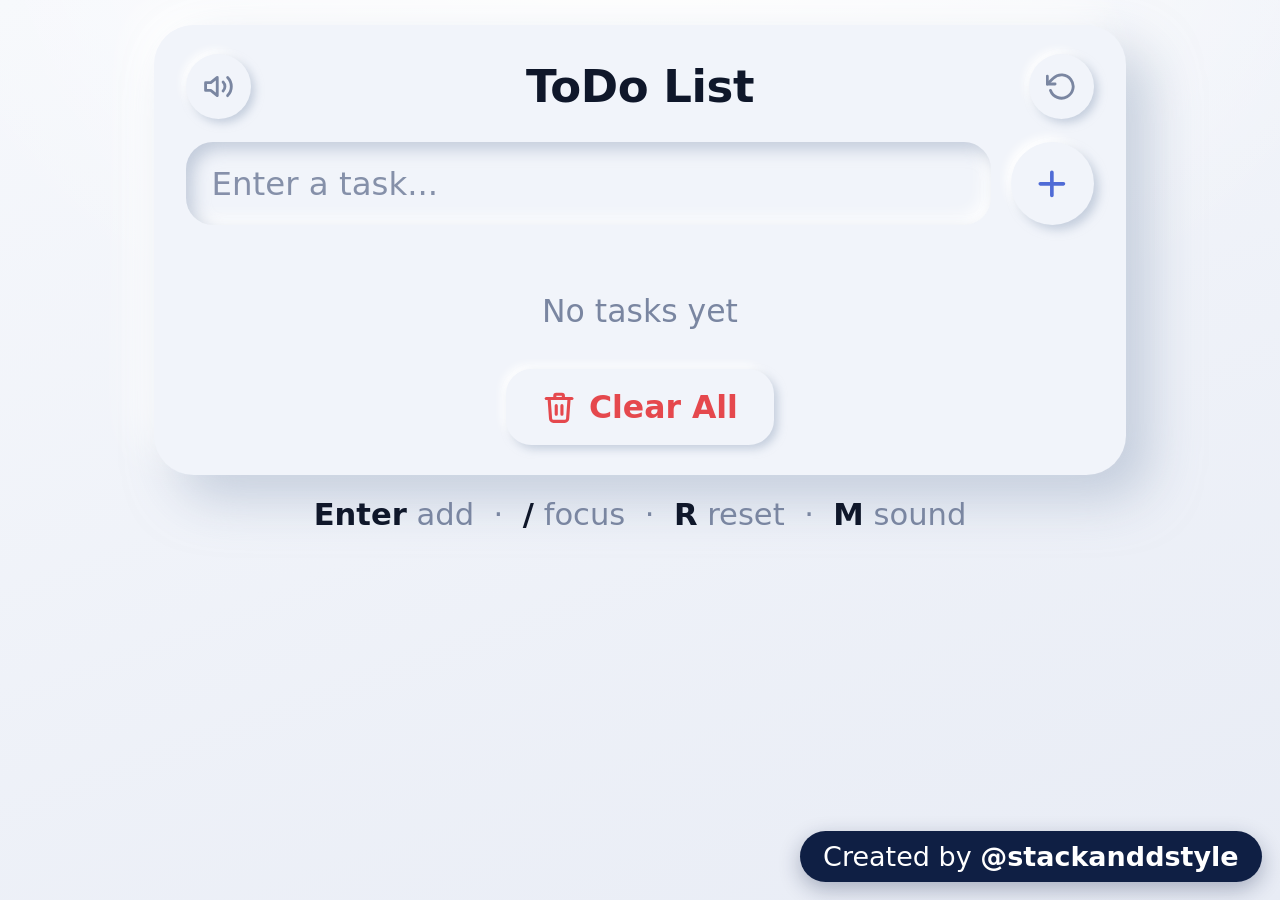
<file: index.html>
<!DOCTYPE html>
<html lang="en">
<head>
  <meta charset="UTF-8">
  <meta name="viewport" content="width=device-width, initial-scale=1">
  <title>To Do app | @stackanddstyle</title>
  <link rel="stylesheet" href="style.css">
</head>
<body>

  <main class="stage">

    <!-- The To Do card -->
    <section class="card" aria-labelledby="title">

      <header class="card-head">
        <!-- Sound on / off (M) -->
        <button class="btn round tool" id="soundBtn" type="button"
                aria-pressed="true" aria-label="Sound" title="Sound (M)">
          <svg class="i-on" viewBox="0 0 24 24" aria-hidden="true">
            <polygon points="11 5 6 9 2 9 2 15 6 15 11 19 11 5"/>
            <path d="M15.5 8.5a5 5 0 0 1 0 7"/>
            <path d="M19 5a10 10 0 0 1 0 14"/>
          </svg>
          <svg class="i-off" viewBox="0 0 24 24" aria-hidden="true">
            <polygon points="11 5 6 9 2 9 2 15 6 15 11 19 11 5"/>
            <line x1="23" y1="9" x2="17" y2="15"/>
            <line x1="17" y1="9" x2="23" y2="15"/>
          </svg>
        </button>

        <h1 id="title">ToDo List</h1>

        <!-- Reset everything (R) -->
        <button class="btn round tool" id="resetBtn" type="button"
                aria-label="Reset" title="Reset (R)">
          <svg viewBox="0 0 24 24" aria-hidden="true">
            <polyline points="1 4 1 10 7 10"/>
            <path d="M3.5 15a9 9 0 1 0 2.1-9.4L1 10"/>
          </svg>
        </button>
      </header>

      <!-- Add a task -->
      <form class="add" id="addForm" autocomplete="off">
        <label class="sr" for="taskInput">New task</label>
        <input class="field" id="taskInput" type="text" maxlength="40"
               placeholder="Enter a task...">
        <button class="btn round add-btn" type="submit" aria-label="Add task">
          <svg viewBox="0 0 24 24" aria-hidden="true">
            <path d="M12 5v14M5 12h14"/>
          </svg>
        </button>
      </form>

      <!-- Tasks are created by script.js -->
      <ul class="list" id="list" aria-label="Tasks"></ul>

      <p class="empty" id="empty">No tasks yet</p>

      <button class="btn clear" id="clearBtn" type="button">
        <svg viewBox="0 0 24 24" aria-hidden="true">
          <polyline points="3 6 5 6 21 6"/>
          <path d="M19 6l-1 14a2 2 0 0 1-2 2H8a2 2 0 0 1-2-2L5 6"/>
          <path d="M10 11v6M14 11v6"/>
          <path d="M9 6V4a1 1 0 0 1 1-1h4a1 1 0 0 1 1 1v2"/>
        </svg>
        Clear All
      </button>
    </section>

    <p class="hint">
      <kbd>Enter</kbd> add &nbsp;·&nbsp; <kbd>/</kbd> focus &nbsp;·&nbsp;
      <kbd>R</kbd> reset &nbsp;·&nbsp; <kbd>M</kbd> sound
    </p>
  </main>

  <p class="credit">Created by <b>@stackanddstyle</b></p>

  <script src="script.js"></script>
</body>
</html>
</file>
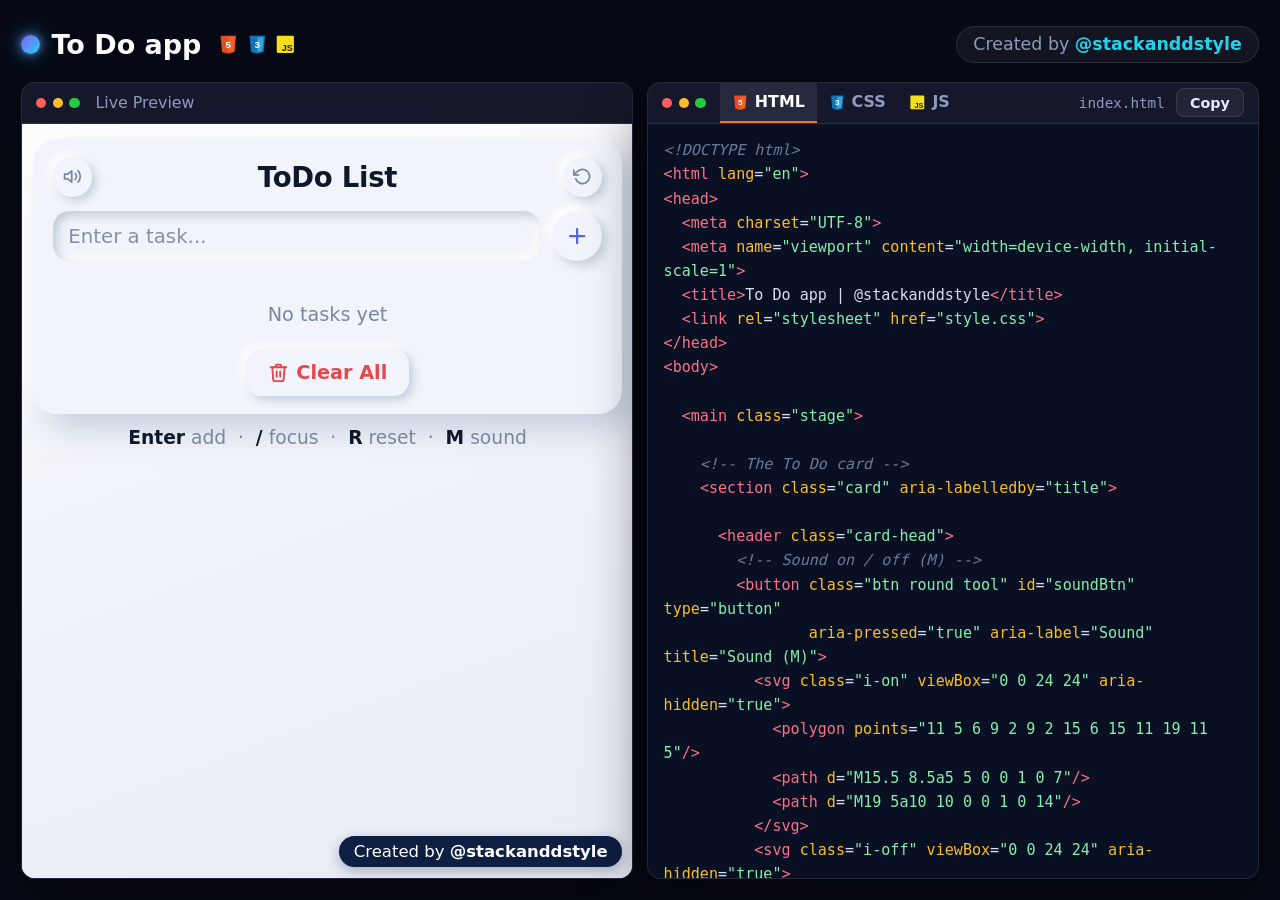
<file: split-screen.html>
<!DOCTYPE html>
<html lang="en">
<head>
<meta charset="UTF-8">
<meta name="viewport" content="width=device-width, initial-scale=1">
<title>To Do app | UI showcase | @stackanddstyle</title>
<style>
/* UI showcase page. Built for a 1080 x 1920 reel, and it also adapts to
   other screens. --s is the base unit: 1s is about 10.8px in the reel. */
:root {
  --page: #070a16;
  --panel: #0d1124;
  --code: #0a1023;
  --line: rgba(255, 255, 255, .10);
  --text: #e6ebff;
  --muted: #8d9bc0;
  --cyan: #22d3ee;
  --s: min(1vw, .5625vh);
  --sans: Inter, "Segoe UI", system-ui, -apple-system, Roboto, Arial, sans-serif;
  --mono: "JetBrains Mono", "Fira Code", Consolas, "DejaVu Sans Mono", monospace;
  /* code colours */
  --c-comment: #6b7a99; --c-string: #86efac; --c-keyword: #c084fc;
  --c-tag: #fb7185; --c-attr: #fbbf24; --c-number: #fb923c;
  --c-func: #60a5fa; --c-prop: #93c5fd;
}
@media (min-aspect-ratio: 1/1) { :root { --s: min(.62vw, 1vh); } }

* { box-sizing: border-box; }
html, body { height: 100%; margin: 0; }
body {
  background: var(--page);
  color: var(--text);
  font-family: var(--sans);
  overflow: hidden;
}

.page {
  height: 100%;
  display: flex;
  flex-direction: column;
  gap: calc(var(--s) * 1.7);
  padding: calc(var(--s) * 2.6);
}
@media (min-aspect-ratio: 1/1) {
  .page { display: grid; grid-template-columns: 1fr 1fr;
          grid-template-rows: auto minmax(0, 1fr); }
  .top { grid-column: 1 / -1; }
}

/* ----- header ----- */
.top { display: flex; align-items: center; justify-content: space-between;
       gap: calc(var(--s) * 2); min-height: calc(var(--s) * 6); }
.brand { display: flex; align-items: center; gap: calc(var(--s) * 1.5); }
.dot { width: calc(var(--s) * 2.4); height: calc(var(--s) * 2.4);
       border-radius: 50%;
       background: linear-gradient(135deg, #8b5cf6, #22d3ee);
       box-shadow: 0 0 calc(var(--s) * 2.2) rgba(34, 211, 238, .65),
                   0 0 calc(var(--s) * 1) rgba(139, 92, 246, .8); }
.name { font-size: calc(var(--s) * 3.4); font-weight: 600; color: #fff;
        white-space: nowrap; }
.tech { display: flex; gap: calc(var(--s) * 1); margin-left: calc(var(--s) * .6); }
.tech svg { width: calc(var(--s) * 2.6); height: calc(var(--s) * 2.6); }
.pill { padding: calc(var(--s) * 1) calc(var(--s) * 2.1);
        border: 1px solid var(--line); border-radius: 999px;
        background: rgba(255, 255, 255, .05); color: var(--muted);
        font-size: calc(var(--s) * 2.2); white-space: nowrap; }
.pill b { color: var(--cyan); font-weight: 600; }

/* ----- panels ----- */
.panel { min-height: 0; display: flex; flex-direction: column;
         background: var(--panel); border: 1px solid var(--line);
         border-radius: calc(var(--s) * 1.7); overflow: hidden;
         box-shadow: 0 calc(var(--s) * 2.8) calc(var(--s) * 7)
                     rgba(0, 0, 0, .55); }
.demo { flex: 55 1 0; }
.code { flex: 45 1 0; }

.bar { height: calc(var(--s) * 5.2); flex: none; display: flex;
       align-items: center; gap: calc(var(--s) * 1.4);
       padding: 0 calc(var(--s) * 1.8);
       background: rgba(255, 255, 255, .03);
       border-bottom: 1px solid var(--line); }
.dots { display: flex; gap: calc(var(--s) * .8); }
.dots i { width: calc(var(--s) * 1.3); height: calc(var(--s) * 1.3);
          border-radius: 50%; display: block; }
.dots i:nth-child(1) { background: #ff5f57; }
.dots i:nth-child(2) { background: #febc2e; }
.dots i:nth-child(3) { background: #28c840; }
.bar-label { font-size: calc(var(--s) * 2); color: var(--muted);
             margin-left: calc(var(--s) * .6); }

iframe { flex: 1; width: 100%; min-height: 0; border: 0; background: #f6f8fc; }

/* ----- tabs ----- */
.tabs { display: flex; align-self: stretch; margin-left: calc(var(--s) * .4); }
.tab { display: flex; align-items: center; gap: calc(var(--s) * .8);
       padding: 0 calc(var(--s) * 1.5); border: 0; background: transparent;
       color: var(--muted); font: 600 calc(var(--s) * 2) var(--sans);
       cursor: pointer; border-bottom: calc(var(--s) * .35) solid transparent; }
.tab svg { width: calc(var(--s) * 2.1); height: calc(var(--s) * 2.1); }
.tab.on { background: rgba(255, 255, 255, .08); color: #fff; }
.tab[data-key="html"].on { border-bottom-color: #f97316; }
.tab[data-key="css"].on  { border-bottom-color: #3b82f6; }
.tab[data-key="js"].on   { border-bottom-color: #facc15; }
.tab:focus-visible, .copy:focus-visible, .area:focus-visible {
  outline: 2px solid var(--cyan); outline-offset: -2px; }

.file { margin-left: auto; font: calc(var(--s) * 1.8) var(--mono);
        color: var(--muted); white-space: nowrap; }
.copy { min-width: calc(var(--s) * 8.6); padding: calc(var(--s) * .7) calc(var(--s) * 1.4);
        border: 1px solid var(--line); border-radius: calc(var(--s) * 1);
        background: rgba(255, 255, 255, .06); color: var(--text);
        font: 600 calc(var(--s) * 1.8) var(--sans); cursor: pointer; }

/* ----- code ----- */
.area { flex: 1; min-height: 0; overflow: auto; background: var(--code);
        padding: calc(var(--s) * 1.8) calc(var(--s) * 2);
        scrollbar-width: thin;
        scrollbar-color: rgba(255, 255, 255, .25) transparent; }
pre { margin: 0; white-space: pre-wrap; overflow-wrap: anywhere; tab-size: 2;
      font: calc(var(--s) * 1.76) / 1.6 var(--mono); color: #d6def5; }
pre[hidden] { display: none; }
.c { color: var(--c-comment); font-style: italic; }
.s { color: var(--c-string); }
.k { color: var(--c-keyword); }
.t { color: var(--c-tag); }
.a { color: var(--c-attr); }
.n { color: var(--c-number); }
.f { color: var(--c-func); }
.p { color: var(--c-prop); }
@media (min-aspect-ratio: 1/1) {
  pre { font-size: calc(var(--s) * 1.9); }
}
</style>
</head>
<body>

<svg width="0" height="0" style="position:absolute" aria-hidden="true">
  <defs>
    <symbol id="i-html" viewBox="0 0 24 24">
      <path d="M3 2l1.7 19L12 23l7.3-2L21 2z" fill="#e44d26"/>
      <path d="M12 21.2l5.9-1.6L19.3 3.9H12z" fill="#f16529"/>
      <text x="12" y="16.2" text-anchor="middle" font-size="11.5"
            font-weight="700" fill="#fff" font-family="Arial, sans-serif">5</text>
    </symbol>
    <symbol id="i-css" viewBox="0 0 24 24">
      <path d="M3 2l1.7 19L12 23l7.3-2L21 2z" fill="#1572b6"/>
      <path d="M12 21.2l5.9-1.6L19.3 3.9H12z" fill="#33a9dc"/>
      <text x="12" y="16.2" text-anchor="middle" font-size="11.5"
            font-weight="700" fill="#fff" font-family="Arial, sans-serif">3</text>
    </symbol>
    <symbol id="i-js" viewBox="0 0 24 24">
      <rect x="2" y="2" width="20" height="20" rx="1.5" fill="#f7df1e"/>
      <text x="20.6" y="19.6" text-anchor="end" font-size="10.5"
            font-weight="800" fill="#1b1b1b" font-family="Arial, sans-serif">JS</text>
    </symbol>
  </defs>
</svg>

<div class="page">

  <header class="top">
    <div class="brand">
      <span class="dot"></span>
      <span class="name">To Do app</span>
      <span class="tech" aria-label="HTML, CSS and JavaScript">
        <svg><use href="#i-html"/></svg>
        <svg><use href="#i-css"/></svg>
        <svg><use href="#i-js"/></svg>
      </span>
    </div>
    <div class="pill">Created by <b>@stackanddstyle</b></div>
  </header>

  <section class="panel demo" aria-label="Live preview">
    <div class="bar">
      <span class="dots"><i></i><i></i><i></i></span>
      <span class="bar-label">Live Preview</span>
    </div>
    <iframe title="To Do app live preview" srcdoc="&lt;!DOCTYPE html&gt;
&lt;html lang=&quot;en&quot;&gt;
&lt;head&gt;
  &lt;meta charset=&quot;UTF-8&quot;&gt;
  &lt;meta name=&quot;viewport&quot; content=&quot;width=device-width, initial-scale=1&quot;&gt;
  &lt;title&gt;To Do app | @stackanddstyle&lt;/title&gt;
  &lt;style&gt;
/* =====================================================
   To Do app  |  Created by @stackanddstyle
   Motion (hover, press, add, remove, tick) is driven by script.js, which
   sets the custom properties --h, --p, --e, --d and --v every frame.
   There are no CSS transitions or keyframes on purpose.
   ===================================================== */

/* ============ CHANGE COLORS HERE ============ */
:root {
  --bg-a: #f6f8fc;            /* page gradient start */
  --bg-b: #e8ecf5;            /* page gradient end */
  --surface: #f1f4fa;         /* card, rows and buttons */
  --ink: #0f172a;             /* main text */
  --hint: #7a86a1;            /* soft text */
  --accent: #4f6bd6;          /* plus, edit, focus glow */
  --accent-rgb: 79 107 214;
  --danger: #e5484d;          /* delete, clear all */
  --danger-rgb: 229 72 77;
  --ok-rgb: 34 176 125;       /* finished task */
  --focus: #2563eb;           /* keyboard focus ring */
  --sh-dark: 163 177 198;     /* neumorphic shadow, dark side */
  --sh-light: 255 255 255;    /* neumorphic shadow, light side */
  --credit-bg: #0f1f44;
  --credit-ink: #ffffff;
}

/* ---------- Base ---------- */
*, *::before, *::after { box-sizing: border-box; }

html {
  /* 1rem = 16px when the demo is about 1024px wide */
  font-size: clamp(11px, 1.5625vw, 18px);
}

body {
  margin: 0;
  min-height: 100vh;
  color: var(--ink);
  font-family: &quot;Segoe UI&quot;, Inter, system-ui, -apple-system, Roboto,
               Arial, sans-serif;
  background:
    radial-gradient(60rem 40rem at 50% -10%, #ffffff 0%, transparent 70%),
    linear-gradient(160deg, var(--bg-a), var(--bg-b));
  background-attachment: fixed;
}

.sr {
  position: absolute; width: 1px; height: 1px; overflow: hidden;
  clip: rect(0 0 0 0); white-space: nowrap;
}

/* Content starts at the top, with room below for the credit pill */
.stage {
  min-height: 100vh;
  display: flex;
  flex-direction: column;
  align-items: center;
  justify-content: flex-start;
  padding: 1.4rem 1rem 6rem;
}

/* ---------- Card ---------- */
.card {
  width: min(100%, 54rem);
  padding: 1.6rem 1.8rem 1.7rem;
  border-radius: 2.2rem;
  background: var(--surface);
  box-shadow:
    1.3rem 1.3rem 2.8rem rgb(var(--sh-dark) / .55),
    -1rem -1rem 2.2rem rgb(var(--sh-light) / .95);
}

.card-head {
  display: flex;
  align-items: center;
  justify-content: space-between;
  margin-bottom: 1.3rem;
}

h1 {
  margin: 0;
  font-size: 2.5rem;
  font-weight: 800;
  letter-spacing: -.01em;
}

/* ---------- Raised neumorphic look (buttons + rows) ----------
   --h = hover amount (0 to 1), --p = pressed amount (0 to 1).
   Pressed turns the outer shadow into an inner one. */
.btn, .item {
  --h: 0;
  --p: 0;
  --o: 5px;
  box-shadow:
    calc(var(--o) + var(--h) * 2px) calc(var(--o) + var(--h) * 2px)
      calc(var(--o) * 2 + var(--h) * 4px)
      rgb(var(--sh-dark) / calc(.55 * (1 - var(--p)))),
    calc(var(--o) * -1 - var(--h) * 2px)
      calc(var(--o) * -1 - var(--h) * 2px)
      calc(var(--o) * 2 + var(--h) * 4px)
      rgb(var(--sh-light) / calc(1 - var(--p))),
    inset calc(var(--o) * .6) calc(var(--o) * .6) calc(var(--o) * 1.2)
      rgb(var(--sh-dark) / calc(.6 * var(--p))),
    inset calc(var(--o) * -.6) calc(var(--o) * -.6) calc(var(--o) * 1.2)
      rgb(var(--sh-light) / calc(.9 * var(--p)));
}

.btn {
  border: 0;
  padding: 0;
  cursor: pointer;
  font: inherit;
  background: var(--surface);
  color: var(--accent);
  display: inline-grid;
  place-items: center;
  transform: translateY(calc(var(--h) * -2px))
             scale(calc(1 + var(--h) * .06 - var(--p) * .08));
}

.btn svg, .check svg {
  width: 48%;
  height: 48%;
  fill: none;
  stroke: currentColor;
  stroke-width: 2.2;
  stroke-linecap: round;
  stroke-linejoin: round;
  pointer-events: none;
}

.round {
  width: var(--size, 4rem);
  height: var(--size, 4rem);
  border-radius: 50%;
}

.tool    { --size: 3.6rem; --o: 4px; color: var(--hint); }
.add-btn { --size: 4.6rem; }
.edit, .del { --size: 3.9rem; --o: 4px; }
.edit { color: var(--accent); }
.del  { color: var(--danger); }

/* Sound button: show the right icon */
.tool .i-off { display: none; }
.muted .i-on { display: none; }
.muted .i-off { display: block; }

/* ---------- Add field (sunken) ---------- */
.add {
  display: flex;
  align-items: center;
  gap: 1.1rem;
  margin-bottom: 1.2rem;
}

.field {
  --h: 0;
  flex: 1;
  min-width: 0;
  height: 4.6rem;
  padding: 0 1.4rem;
  border: 0;
  border-radius: 1.5rem;
  background: var(--surface);
  color: var(--ink);
  font-size: 1.8rem;
  font-weight: 500;
  font-family: inherit;
  outline: none;
  box-shadow:
    inset .4rem .4rem .9rem rgb(var(--sh-dark) / .6),
    inset -.4rem -.4rem .9rem rgb(var(--sh-light) / .95),
    0 0 0 calc(var(--h) * .28rem) rgb(var(--accent-rgb) / calc(var(--h) * .45));
}
.field::placeholder { color: var(--hint); opacity: .9; }
.field.bad { outline: .22rem solid rgb(var(--danger-rgb) / .7); }

/* ---------- Task list ---------- */
.list {
  list-style: none;
  margin: 0 -1rem;
  padding: .9rem 1rem .2rem;
  max-height: 27rem;
  overflow-y: auto;
  overscroll-behavior: contain;
  scrollbar-width: thin;
  scrollbar-color: rgb(var(--sh-dark) / .8) transparent;
}

/* --e = enter/exit amount (0 to 1), --d = done amount (0 to 1) */
.item {
  --e: 1;
  --d: 0;
  --row: 5.4rem;
  --gap: 1rem;
  --o: 4px;
  display: flex;
  align-items: center;
  gap: 1rem;
  height: var(--row);
  padding: 0 .75rem 0 1rem;
  border-radius: 1.6rem;
  background: var(--surface);
  opacity: var(--e);
  /* a leaving row also pulls the rows below it up */
  margin-bottom: calc((var(--e) - 1) * var(--row) + var(--e) * var(--gap));
  transform: translateY(calc((1 - var(--e)) * 1.2rem - var(--h) * 2px))
             scale(calc(.94 + .06 * var(--e) + var(--h) * .01));
}

.text {
  position: relative;
  margin-right: auto;
  min-width: 0;
  overflow: hidden;
  text-overflow: ellipsis;
  white-space: nowrap;
  font-size: 1.85rem;
  font-weight: 500;
  cursor: pointer;
  color: color-mix(in srgb, var(--hint) calc(var(--d) * 100%), var(--ink));
}
/* strike-through line grows with --d */
.text::after {
  content: &quot;&quot;;
  position: absolute;
  left: 0;
  top: 55%;
  height: .2rem;
  width: calc(var(--d) * 100%);
  border-radius: 1rem;
  background: currentColor;
}

.edit-input {
  flex: 1;
  min-width: 0;
  height: 3.6rem;
  padding: 0 .4rem;
  border: 0;
  border-bottom: .2rem solid var(--accent);
  background: transparent;
  color: var(--ink);
  font-size: 1.85rem;
  font-weight: 500;
  font-family: inherit;
  outline: none;
}

/* Round tick box on the left of every task */
.check {
  --h: 0;
  flex: none;
  width: 3.2rem;
  height: 3.2rem;
  padding: 0;
  border: 0;
  border-radius: 50%;
  cursor: pointer;
  display: grid;
  place-items: center;
  color: #fff;
  background: rgb(var(--ok-rgb) / var(--d));
  transform: scale(calc(1 + var(--h) * .1));
  box-shadow:
    inset .3rem .3rem .6rem rgb(var(--sh-dark) / calc(.8 - var(--d) * .4)),
    inset -.3rem -.3rem .6rem rgb(var(--sh-light) / calc(1 - var(--d) * .6));
}
.check svg {
  width: 62%;
  height: 62%;
  stroke-width: 3;
  opacity: var(--d);
  transform: scale(calc(.4 + var(--d) * .6));
}

/* Edit button swaps its pencil for a tick while editing */
.edit .i-save { display: none; }
.editing .edit .i-edit { display: none; }
.editing .edit .i-save { display: block; }

/* ---------- Empty state + Clear All ---------- */
.empty {
  --v: 1;
  margin: 0;
  height: calc(var(--v) * 5rem);
  opacity: var(--v);
  overflow: hidden;
  display: grid;
  place-items: center;
  color: var(--hint);
  font-size: 1.75rem;
}

.clear {
  --o: 4px;
  display: flex;
  align-items: center;
  gap: .7rem;
  height: 4.2rem;
  margin: .7rem auto 0;
  padding: 0 2rem;
  border-radius: 1.4rem;
  color: var(--danger);
  font-size: 1.75rem;
  font-weight: 600;
}
.clear svg { width: 1.9rem; height: 1.9rem; }

/* ---------- Hint + credit ---------- */
.hint {
  margin: 1.2rem 0 0;
  color: var(--hint);
  font-size: 1.7rem;
  text-align: center;
}
kbd { font: inherit; font-weight: 700; color: var(--ink); }

.credit {
  position: fixed;
  right: 1rem;
  bottom: 1rem;
  margin: 0;
  padding: .55rem 1.3rem;
  border-radius: 999px;
  background: var(--credit-bg);
  color: var(--credit-ink);
  font-size: 1.5rem;
  box-shadow: 0 .4rem 1.2rem rgb(15 31 68 / .3);
}
.credit b { font-weight: 700; }

/* ---------- Keyboard focus ---------- */
:focus-visible {
  outline: .22rem solid var(--focus);
  outline-offset: .25rem;
}
.field:focus-visible, .edit-input:focus-visible { outline-offset: .1rem; }
.edit-input:focus-visible { outline: none; }

/* ---------- Small screens ---------- */
@media (max-width: 480px) {
  .stage { padding-top: 1rem; }
  .card { padding: 1.2rem 1.1rem 1.3rem; }
  h1 { font-size: 2.1rem; }
}

&lt;/style&gt;
&lt;/head&gt;
&lt;body&gt;

  &lt;main class=&quot;stage&quot;&gt;

    &lt;!-- The To Do card --&gt;
    &lt;section class=&quot;card&quot; aria-labelledby=&quot;title&quot;&gt;

      &lt;header class=&quot;card-head&quot;&gt;
        &lt;!-- Sound on / off (M) --&gt;
        &lt;button class=&quot;btn round tool&quot; id=&quot;soundBtn&quot; type=&quot;button&quot;
                aria-pressed=&quot;true&quot; aria-label=&quot;Sound&quot; title=&quot;Sound (M)&quot;&gt;
          &lt;svg class=&quot;i-on&quot; viewBox=&quot;0 0 24 24&quot; aria-hidden=&quot;true&quot;&gt;
            &lt;polygon points=&quot;11 5 6 9 2 9 2 15 6 15 11 19 11 5&quot;/&gt;
            &lt;path d=&quot;M15.5 8.5a5 5 0 0 1 0 7&quot;/&gt;
            &lt;path d=&quot;M19 5a10 10 0 0 1 0 14&quot;/&gt;
          &lt;/svg&gt;
          &lt;svg class=&quot;i-off&quot; viewBox=&quot;0 0 24 24&quot; aria-hidden=&quot;true&quot;&gt;
            &lt;polygon points=&quot;11 5 6 9 2 9 2 15 6 15 11 19 11 5&quot;/&gt;
            &lt;line x1=&quot;23&quot; y1=&quot;9&quot; x2=&quot;17&quot; y2=&quot;15&quot;/&gt;
            &lt;line x1=&quot;17&quot; y1=&quot;9&quot; x2=&quot;23&quot; y2=&quot;15&quot;/&gt;
          &lt;/svg&gt;
        &lt;/button&gt;

        &lt;h1 id=&quot;title&quot;&gt;ToDo List&lt;/h1&gt;

        &lt;!-- Reset everything (R) --&gt;
        &lt;button class=&quot;btn round tool&quot; id=&quot;resetBtn&quot; type=&quot;button&quot;
                aria-label=&quot;Reset&quot; title=&quot;Reset (R)&quot;&gt;
          &lt;svg viewBox=&quot;0 0 24 24&quot; aria-hidden=&quot;true&quot;&gt;
            &lt;polyline points=&quot;1 4 1 10 7 10&quot;/&gt;
            &lt;path d=&quot;M3.5 15a9 9 0 1 0 2.1-9.4L1 10&quot;/&gt;
          &lt;/svg&gt;
        &lt;/button&gt;
      &lt;/header&gt;

      &lt;!-- Add a task --&gt;
      &lt;form class=&quot;add&quot; id=&quot;addForm&quot; autocomplete=&quot;off&quot;&gt;
        &lt;label class=&quot;sr&quot; for=&quot;taskInput&quot;&gt;New task&lt;/label&gt;
        &lt;input class=&quot;field&quot; id=&quot;taskInput&quot; type=&quot;text&quot; maxlength=&quot;40&quot;
               placeholder=&quot;Enter a task...&quot;&gt;
        &lt;button class=&quot;btn round add-btn&quot; type=&quot;submit&quot; aria-label=&quot;Add task&quot;&gt;
          &lt;svg viewBox=&quot;0 0 24 24&quot; aria-hidden=&quot;true&quot;&gt;
            &lt;path d=&quot;M12 5v14M5 12h14&quot;/&gt;
          &lt;/svg&gt;
        &lt;/button&gt;
      &lt;/form&gt;

      &lt;!-- Tasks are created by script.js --&gt;
      &lt;ul class=&quot;list&quot; id=&quot;list&quot; aria-label=&quot;Tasks&quot;&gt;&lt;/ul&gt;

      &lt;p class=&quot;empty&quot; id=&quot;empty&quot;&gt;No tasks yet&lt;/p&gt;

      &lt;button class=&quot;btn clear&quot; id=&quot;clearBtn&quot; type=&quot;button&quot;&gt;
        &lt;svg viewBox=&quot;0 0 24 24&quot; aria-hidden=&quot;true&quot;&gt;
          &lt;polyline points=&quot;3 6 5 6 21 6&quot;/&gt;
          &lt;path d=&quot;M19 6l-1 14a2 2 0 0 1-2 2H8a2 2 0 0 1-2-2L5 6&quot;/&gt;
          &lt;path d=&quot;M10 11v6M14 11v6&quot;/&gt;
          &lt;path d=&quot;M9 6V4a1 1 0 0 1 1-1h4a1 1 0 0 1 1 1v2&quot;/&gt;
        &lt;/svg&gt;
        Clear All
      &lt;/button&gt;
    &lt;/section&gt;

    &lt;p class=&quot;hint&quot;&gt;
      &lt;kbd&gt;Enter&lt;/kbd&gt; add &amp;nbsp;·&amp;nbsp; &lt;kbd&gt;/&lt;/kbd&gt; focus &amp;nbsp;·&amp;nbsp;
      &lt;kbd&gt;R&lt;/kbd&gt; reset &amp;nbsp;·&amp;nbsp; &lt;kbd&gt;M&lt;/kbd&gt; sound
    &lt;/p&gt;
  &lt;/main&gt;

  &lt;p class=&quot;credit&quot;&gt;Created by &lt;b&gt;@stackanddstyle&lt;/b&gt;&lt;/p&gt;

  &lt;script&gt;
/* =====================================================
   To Do app  |  Created by @stackanddstyle
   Plain JavaScript. ONE requestAnimationFrame loop eases every value
   (hover, press, add, remove, done) toward its target once per frame.
   Keys:  Enter add | / focus | R reset | M sound | arrows move | Del remove
   ===================================================== */
(() =&gt; {
  &#x27;use strict&#x27;;

  /* ---------- 1. Settings and elements ---------- */
  const STORE_KEY = &#x27;stackanddstyle-todo-v1&#x27;;
  const MAX_TASKS = 30;

  const $ = (sel) =&gt; document.querySelector(sel);
  const list = $(&#x27;#list&#x27;);
  const empty = $(&#x27;#empty&#x27;);
  const input = $(&#x27;#taskInput&#x27;);
  const form = $(&#x27;#addForm&#x27;);
  const clearBtn = $(&#x27;#clearBtn&#x27;);
  const resetBtn = $(&#x27;#resetBtn&#x27;);
  const soundBtn = $(&#x27;#soundBtn&#x27;);

  const svg = (cls, inner) =&gt;
    `&lt;svg class=&quot;${cls}&quot; viewBox=&quot;0 0 24 24&quot; aria-hidden=&quot;true&quot;&gt;${inner}&lt;/svg&gt;`;
  const ICON = {
    check: svg(&#x27;&#x27;, &#x27;&lt;polyline points=&quot;20 6 9 17 4 12&quot;/&gt;&#x27;),
    edit: svg(&#x27;i-edit&#x27;,
      &#x27;&lt;path d=&quot;M17 3a2.8 2.8 0 1 1 4 4L7.5 20.5 2 22l1.5-5.5L17 3z&quot;/&gt;&#x27;),
    save: svg(&#x27;i-save&#x27;, &#x27;&lt;polyline points=&quot;20 6 9 17 4 12&quot;/&gt;&#x27;),
    trash: svg(&#x27;&#x27;,
      &#x27;&lt;polyline points=&quot;3 6 5 6 21 6&quot;/&gt;&#x27; +
      &#x27;&lt;path d=&quot;M19 6l-1 14a2 2 0 0 1-2 2H8a2 2 0 0 1-2-2L5 6&quot;/&gt;&#x27; +
      &#x27;&lt;path d=&quot;M10 11v6M14 11v6&quot;/&gt;&#x27; +
      &#x27;&lt;path d=&quot;M9 6V4a1 1 0 0 1 1-1h4a1 1 0 0 1 1 1v2&quot;/&gt;&#x27;),
  };

  /* ---------- 2. State ---------- */
  let tasks = [];            // [{ id, text, done }]
  let soundOn = true;
  let nextId = 1;
  const rows = new Map();    // id -&gt; row (DOM + animation values)
  const states = new Set();  // hover / press trackers

  let frame = 0;             // frame counter
  let shake = 0;             // input shake amount
  let badFrames = 0;         // red outline countdown
  let emptyV = 1;            // 1 = &quot;No tasks yet&quot; fully shown
  let stickToEnd = false;    // keep the list scrolled to the new task

  const motionQuery = window.matchMedia(&#x27;(prefers-reduced-motion: reduce)&#x27;);
  let reduceMotion = motionQuery.matches;
  motionQuery.addEventListener(&#x27;change&#x27;, (e) =&gt; { reduceMotion = e.matches; });

  /* ---------- 3. Saving (never breaks if storage is blocked) ---------- */
  function save() {
    try {
      localStorage.setItem(STORE_KEY, JSON.stringify({ tasks, sound: soundOn }));
    } catch (err) { /* storage unavailable: ignore */ }
  }

  function load() {
    try {
      const data = JSON.parse(localStorage.getItem(STORE_KEY));
      if (data &amp;&amp; Array.isArray(data.tasks)) {
        tasks = data.tasks
          .filter((t) =&gt; t &amp;&amp; typeof t.text === &#x27;string&#x27;)
          .slice(0, MAX_TASKS)
          .map((t) =&gt; ({ id: nextId++, text: t.text, done: !!t.done }));
      }
      if (data &amp;&amp; data.sound === false) soundOn = false;
    } catch (err) { /* nothing saved yet */ }
  }

  /* ---------- 4. Sound (short synthesized tones) ---------- */
  const TONES = {                 // [start Hz, end Hz, seconds]
    add:    [520, 780, .16],
    done:   [660, 990, .14],
    edit:   [600, 700, .10],
    remove: [440, 260, .18],
    clear:  [520, 200, .30],
    reset:  [780, 390, .24],
    toggle: [600, 900, .10],
  };
  const soundLog = (window.soundLog = []);   // played tones (for debugging)
  let audio = null;

  function playTone(name) {
    if (!soundOn) return;
    soundLog.push({ name, frame });
    try {
      audio = audio || new (window.AudioContext || window.webkitAudioContext)();
      const [f0, f1, len] = TONES[name];
      const t = audio.currentTime;
      const osc = audio.createOscillator();
      const gain = audio.createGain();
      osc.type = &#x27;sine&#x27;;
      osc.frequency.setValueAtTime(f0, t);
      osc.frequency.exponentialRampToValueAtTime(f1, t + len);
      gain.gain.setValueAtTime(.0001, t);
      gain.gain.exponentialRampToValueAtTime(.25, t + .01);
      gain.gain.exponentialRampToValueAtTime(.0001, t + len);
      osc.connect(gain).connect(audio.destination);
      osc.start(t);
      osc.stop(t + len + .02);
    } catch (err) { /* audio not available: stay silent */ }
  }

  /* ---------- 5. Hover / press trackers (values eased in tick) ---------- */
  function track(el, press = true) {
    const s = { el, h: 0, p: 0, th: 0, tp: 0, hover: false, focus: false };
    const aim = () =&gt; { s.th = s.hover ? 1 : s.focus ? .55 : 0; };
    el.addEventListener(&#x27;pointerenter&#x27;, () =&gt; { s.hover = true; aim(); });
    el.addEventListener(&#x27;pointerleave&#x27;, () =&gt; {
      s.hover = false; s.tp = 0; aim();
    });
    el.addEventListener(&#x27;focus&#x27;, () =&gt; { s.focus = true; aim(); });
    el.addEventListener(&#x27;blur&#x27;, () =&gt; { s.focus = false; aim(); });
    if (press) {
      el.addEventListener(&#x27;pointerdown&#x27;, () =&gt; { s.tp = 1; });
      el.addEventListener(&#x27;pointerup&#x27;, () =&gt; { s.tp = 0; });
      el.addEventListener(&#x27;keydown&#x27;, (e) =&gt; {
        if (e.key === &#x27; &#x27; || e.key === &#x27;Enter&#x27;) s.tp = 1;
      });
      el.addEventListener(&#x27;keyup&#x27;, () =&gt; { s.tp = 0; });
    }
    states.add(s);
    return s;
  }

  [soundBtn, resetBtn, clearBtn, form.querySelector(&#x27;.add-btn&#x27;)]
    .forEach((el) =&gt; track(el));
  const fieldState = track(input, false);

  /* ---------- 6. Task rows ---------- */
  function createRow(task, delay = 0) {
    const li = document.createElement(&#x27;li&#x27;);
    li.className = &#x27;item&#x27;;
    li.style.setProperty(&#x27;--e&#x27;, &#x27;0&#x27;);
    li.innerHTML =
      &#x27;&lt;button class=&quot;check&quot; type=&quot;button&quot; role=&quot;checkbox&quot;&gt;&#x27; +
        ICON.check + &#x27;&lt;/button&gt;&#x27; +
      &#x27;&lt;span class=&quot;text&quot;&gt;&lt;/span&gt;&#x27; +
      &#x27;&lt;button class=&quot;btn round edit&quot; type=&quot;button&quot;&gt;&#x27; +
        ICON.edit + ICON.save + &#x27;&lt;/button&gt;&#x27; +
      &#x27;&lt;button class=&quot;btn round del&quot; type=&quot;button&quot;&gt;&#x27; + ICON.trash + &#x27;&lt;/button&gt;&#x27;;

    const row = {
      task, li, delay,
      e: 0, te: 1,                       // enter / exit amount
      d: task.done ? 1 : 0, td: task.done ? 1 : 0,   // done amount
      leaving: false, editing: false, input: null,
      textEl: li.querySelector(&#x27;.text&#x27;),
      check: li.querySelector(&#x27;.check&#x27;),
      editBtn: li.querySelector(&#x27;.edit&#x27;),
      delBtn: li.querySelector(&#x27;.del&#x27;),
      tracked: [],
    };
    li._row = row;

    row.tracked.push(track(li, false), track(row.check, false),
                     track(row.editBtn), track(row.delBtn));
    row.check.addEventListener(&#x27;click&#x27;, () =&gt; toggleDone(row));
    row.textEl.addEventListener(&#x27;click&#x27;, () =&gt; toggleDone(row));
    row.editBtn.addEventListener(&#x27;click&#x27;, () =&gt; toggleEdit(row));
    row.delBtn.addEventListener(&#x27;click&#x27;, (e) =&gt; removeRow(row, e.detail === 0));

    paintRow(row);
    rows.set(task.id, row);
    list.appendChild(li);
    return row;
  }

  // Text and accessible names (textContent keeps user text safe)
  function paintRow(row) {
    const { text, done } = row.task;
    row.textEl.textContent = text;
    row.check.setAttribute(&#x27;aria-checked&#x27;, String(done));
    row.check.setAttribute(&#x27;aria-label&#x27;, `Done: ${text}`);
    row.editBtn.setAttribute(&#x27;aria-label&#x27;,
      row.editing ? &#x27;Save task&#x27; : `Edit: ${text}`);
    row.delBtn.setAttribute(&#x27;aria-label&#x27;, `Delete: ${text}`);
  }

  function addTask(raw) {
    const text = raw.trim();
    if (!text || tasks.length &gt;= MAX_TASKS) { nudge(); return; }
    const task = { id: nextId++, text, done: false };
    tasks.push(task);
    createRow(task);
    stickToEnd = true;
    input.value = &#x27;&#x27;;
    save();
    playTone(&#x27;add&#x27;);
  }

  function toggleDone(row) {
    if (row.leaving) return;
    row.task.done = !row.task.done;
    row.td = row.task.done ? 1 : 0;
    paintRow(row);
    save();
    playTone(&#x27;done&#x27;);
  }

  function removeRow(row, focusNext) {
    if (row.leaving) return;
    const alive = aliveItems();
    const at = alive.indexOf(row.li);
    row.leaving = true;
    row.te = 0;
    tasks = tasks.filter((t) =&gt; t !== row.task);
    save();
    playTone(&#x27;remove&#x27;);
    if (focusNext) {
      const next = alive[at + 1] || alive[at - 1];
      (next ? next._row.delBtn : input).focus();
    }
  }

  const aliveItems = () =&gt;
    [...list.children].filter((li) =&gt; !li._row.leaving);

  function clearAll(tone) {
    const alive = aliveItems();
    alive.forEach((li, i) =&gt; {
      li._row.leaving = true;
      li._row.te = 0;
      li._row.delay = i * 5;       // little cascade
    });
    tasks = [];
    save();
    playTone(tone);
    if (!alive.length) nudge();
  }

  function resetAll() {
    if (document.activeElement &amp;&amp; document.activeElement.blur) {
      if (document.activeElement !== document.body) {
        document.activeElement.blur();
      }
    }
    input.value = &#x27;&#x27;;
    clearAll(&#x27;reset&#x27;);
    try { localStorage.removeItem(STORE_KEY); } catch (err) { /* ignore */ }
    save();
  }

  /* ---------- 7. Editing a task ---------- */
  function toggleEdit(row) {
    if (row.leaving) return;
    row.editing ? finishEdit(row, true) : startEdit(row);
  }

  function startEdit(row) {
    const box = document.createElement(&#x27;input&#x27;);
    box.className = &#x27;edit-input&#x27;;
    box.maxLength = 40;
    box.value = row.task.text;
    box.setAttribute(&#x27;aria-label&#x27;, &#x27;Edit task text&#x27;);
    row.input = box;
    row.editing = true;
    row.li.classList.add(&#x27;editing&#x27;);
    row.textEl.replaceWith(box);
    paintRow(row);
    box.focus();
    box.select();

    box.addEventListener(&#x27;keydown&#x27;, (e) =&gt; {
      if (e.key === &#x27;Enter&#x27;) { e.preventDefault(); finishEdit(row, true); }
      if (e.key === &#x27;Escape&#x27;) { e.preventDefault(); finishEdit(row, false); }
    });
    box.addEventListener(&#x27;blur&#x27;, (e) =&gt; {
      if (e.relatedTarget !== row.editBtn) finishEdit(row, true);
    });
  }

  function finishEdit(row, keep) {
    if (!row.editing) return;
    const text = row.input.value.trim();
    row.editing = false;
    row.li.classList.remove(&#x27;editing&#x27;);
    if (keep &amp;&amp; text &amp;&amp; text !== row.task.text) {
      row.task.text = text;
      save();
      playTone(&#x27;edit&#x27;);
    }
    row.input.replaceWith(row.textEl);
    row.input = null;
    paintRow(row);
  }

  /* ---------- 8. Small helpers ---------- */
  function nudge() {                 // empty input / nothing to clear
    badFrames = 40;
    shake = reduceMotion ? 0 : 1;
  }

  function toggleSound() {
    soundOn = !soundOn;
    soundBtn.setAttribute(&#x27;aria-pressed&#x27;, String(soundOn));
    soundBtn.setAttribute(&#x27;aria-label&#x27;, soundOn ? &#x27;Sound on&#x27; : &#x27;Sound off&#x27;);
    soundBtn.classList.toggle(&#x27;muted&#x27;, !soundOn);
    save();
    playTone(&#x27;toggle&#x27;);
  }

  /* ---------- 9. Events ---------- */
  form.addEventListener(&#x27;submit&#x27;, (e) =&gt; {
    e.preventDefault();
    addTask(input.value);
    input.focus();
  });
  clearBtn.addEventListener(&#x27;click&#x27;, () =&gt; clearAll(&#x27;clear&#x27;));
  resetBtn.addEventListener(&#x27;click&#x27;, resetAll);
  soundBtn.addEventListener(&#x27;click&#x27;, toggleSound);

  // Arrow keys move between buttons, Delete removes the focused task
  list.addEventListener(&#x27;keydown&#x27;, (e) =&gt; {
    const btn = e.target.closest(&#x27;button&#x27;);
    if (!btn) return;
    const li = btn.closest(&#x27;.item&#x27;);
    const btns = [...li.querySelectorAll(&#x27;button&#x27;)];
    const at = btns.indexOf(btn);
    const alive = aliveItems();
    const pos = alive.indexOf(li);
    let target = null;

    if (e.key === &#x27;ArrowRight&#x27;) target = btns[at + 1] || btns[0];
    if (e.key === &#x27;ArrowLeft&#x27;) target = btns[at - 1] || btns[btns.length - 1];
    if (e.key === &#x27;ArrowDown&#x27; &amp;&amp; alive[pos + 1]) {
      target = alive[pos + 1].querySelectorAll(&#x27;button&#x27;)[at];
    }
    if (e.key === &#x27;ArrowUp&#x27; &amp;&amp; alive[pos - 1]) {
      target = alive[pos - 1].querySelectorAll(&#x27;button&#x27;)[at];
    }
    if (e.key === &#x27;Delete&#x27;) { e.preventDefault(); removeRow(li._row, true); }
    if (target) { e.preventDefault(); target.focus(); }
  });

  // Global shortcuts (ignored while typing)
  document.addEventListener(&#x27;keydown&#x27;, (e) =&gt; {
    if (e.ctrlKey || e.metaKey || e.altKey) return;
    if (e.target.matches(&#x27;input, textarea&#x27;)) {
      if (e.key === &#x27;Escape&#x27; &amp;&amp; e.target === input) {
        input.value = &#x27;&#x27;;
        input.blur();
      }
      return;
    }
    const key = e.key.toLowerCase();
    if (key === &#x27;/&#x27;) { e.preventDefault(); input.focus(); }
    if (key === &#x27;r&#x27;) resetAll();
    if (key === &#x27;m&#x27;) toggleSound();
  });

  /* ---------- 10. The one animation loop ---------- */
  const approach = (value, target, k) =&gt; {
    const next = value + (target - value) * k;
    return Math.abs(target - next) &lt; .002 ? target : next;
  };

  function tick() {
    frame++;
    const k = reduceMotion ? 1 : .2;          // easing per frame

    // hover + press on buttons, rows and the input
    for (const s of states) {
      s.h = approach(s.h, s.th, k);
      s.p = approach(s.p, s.tp, Math.min(1, k * 1.6));
      if (s.h !== s.ph) { s.el.style.setProperty(&#x27;--h&#x27;, s.h.toFixed(3)); }
      if (s.p !== s.pp &amp;&amp; s !== fieldState) {
        s.el.style.setProperty(&#x27;--p&#x27;, s.p.toFixed(3));
      }
      s.ph = s.h;
      s.pp = s.p;
    }

    // rows: enter, leave, done
    let entering = false;
    for (const row of rows.values()) {
      if (row.delay &gt; 0) { row.delay--; entering = true; continue; }
      const e = approach(row.e, row.te, k * .8);
      const d = approach(row.d, row.td, k * .9);
      if (e !== row.e) row.li.style.setProperty(&#x27;--e&#x27;, e.toFixed(3));
      if (d !== row.d) row.li.style.setProperty(&#x27;--d&#x27;, d.toFixed(3));
      row.e = e;
      row.d = d;
      if (row.te === 1 &amp;&amp; e &lt; 1) entering = true;

      if (row.te === 0 &amp;&amp; e === 0) {          // finished leaving
        row.tracked.forEach((s) =&gt; states.delete(s));
        row.li.remove();
        rows.delete(row.task.id);
      }
    }
    if (stickToEnd) {
      list.scrollTop = list.scrollHeight;
      if (!entering) stickToEnd = false;
    }

    // &quot;No tasks yet&quot; fades in when nothing is left
    const nothing = tasks.length === 0;
    const v = approach(emptyV, nothing ? 1 : 0, k);
    if (v !== emptyV) empty.style.setProperty(&#x27;--v&#x27;, v.toFixed(3));
    emptyV = v;

    // shake + red outline when the input is empty
    if (shake &gt; .01) {
      shake *= .88;
      const dx = Math.sin(frame * 1.1) * shake * 10;
      input.style.transform = `translateX(${dx}px)`;
    } else if (input.style.transform) {
      shake = 0;
      input.style.transform = &#x27;&#x27;;
    }
    if (badFrames &gt; 0) badFrames--;
    input.classList.toggle(&#x27;bad&#x27;, badFrames &gt; 0);

    requestAnimationFrame(tick);
  }

  /* ---------- 11. Start ---------- */
  load();
  soundBtn.setAttribute(&#x27;aria-pressed&#x27;, String(soundOn));
  soundBtn.setAttribute(&#x27;aria-label&#x27;, soundOn ? &#x27;Sound on&#x27; : &#x27;Sound off&#x27;);
  soundBtn.classList.toggle(&#x27;muted&#x27;, !soundOn);
  tasks.forEach((t, i) =&gt; createRow(t, i * 6));
  emptyV = tasks.length ? 0 : 1;
  empty.style.setProperty(&#x27;--v&#x27;, String(emptyV));
  requestAnimationFrame(tick);
})();

&lt;/script&gt;
&lt;/body&gt;
&lt;/html&gt;
"></iframe>
  </section>

  <section class="panel code" aria-label="Source code">
    <div class="bar">
      <span class="dots"><i></i><i></i><i></i></span>
      <div class="tabs" role="tablist" aria-label="Files">
        <button class="tab on" role="tab" data-key="html" aria-selected="true">
          <svg><use href="#i-html"/></svg>HTML</button>
        <button class="tab" role="tab" data-key="css" aria-selected="false">
          <svg><use href="#i-css"/></svg>CSS</button>
        <button class="tab" role="tab" data-key="js" aria-selected="false">
          <svg><use href="#i-js"/></svg>JS</button>
      </div>
      <span class="file" id="fileName">index.html</span>
      <button class="copy" id="copyBtn" type="button">Copy</button>
    </div>
    <div class="area" id="area" tabindex="0">
<pre data-key="html"><code><span class="c">&lt;!DOCTYPE html&gt;
</span><span class="t">&lt;html </span><span class="a">lang</span>=<span class="s">"en"</span><span class="t">&gt;
&lt;head&gt;
  &lt;meta </span><span class="a">charset</span>=<span class="s">"UTF-8"</span><span class="t">&gt;
  &lt;meta </span><span class="a">name</span>=<span class="s">"viewport" </span><span class="a">content</span>=<span class="s">"width=device-width, initial-scale=1"</span><span class="t">&gt;
  &lt;title&gt;</span>To Do app | @stackanddstyle<span class="t">&lt;/title&gt;
  &lt;link </span><span class="a">rel</span>=<span class="s">"stylesheet" </span><span class="a">href</span>=<span class="s">"style.css"</span><span class="t">&gt;
&lt;/head&gt;
&lt;body&gt;

  &lt;main </span><span class="a">class</span>=<span class="s">"stage"</span><span class="t">&gt;

    </span><span class="c">&lt;!-- The To Do card --&gt;
    </span><span class="t">&lt;section </span><span class="a">class</span>=<span class="s">"card" </span><span class="a">aria-labelledby</span>=<span class="s">"title"</span><span class="t">&gt;

      &lt;header </span><span class="a">class</span>=<span class="s">"card-head"</span><span class="t">&gt;
        </span><span class="c">&lt;!-- Sound on / off (M) --&gt;
        </span><span class="t">&lt;button </span><span class="a">class</span>=<span class="s">"btn round tool" </span><span class="a">id</span>=<span class="s">"soundBtn" </span><span class="a">type</span>=<span class="s">"button"
                </span><span class="a">aria-pressed</span>=<span class="s">"true" </span><span class="a">aria-label</span>=<span class="s">"Sound" </span><span class="a">title</span>=<span class="s">"Sound (M)"</span><span class="t">&gt;
          &lt;svg </span><span class="a">class</span>=<span class="s">"i-on" </span><span class="a">viewBox</span>=<span class="s">"0 0 24 24" </span><span class="a">aria-hidden</span>=<span class="s">"true"</span><span class="t">&gt;
            &lt;polygon </span><span class="a">points</span>=<span class="s">"11 5 6 9 2 9 2 15 6 15 11 19 11 5"</span><span class="t">/&gt;
            &lt;path </span><span class="a">d</span>=<span class="s">"M15.5 8.5a5 5 0 0 1 0 7"</span><span class="t">/&gt;
            &lt;path </span><span class="a">d</span>=<span class="s">"M19 5a10 10 0 0 1 0 14"</span><span class="t">/&gt;
          &lt;/svg&gt;
          &lt;svg </span><span class="a">class</span>=<span class="s">"i-off" </span><span class="a">viewBox</span>=<span class="s">"0 0 24 24" </span><span class="a">aria-hidden</span>=<span class="s">"true"</span><span class="t">&gt;
            &lt;polygon </span><span class="a">points</span>=<span class="s">"11 5 6 9 2 9 2 15 6 15 11 19 11 5"</span><span class="t">/&gt;
            &lt;line </span><span class="a">x1</span>=<span class="s">"23" </span><span class="a">y1</span>=<span class="s">"9" </span><span class="a">x2</span>=<span class="s">"17" </span><span class="a">y2</span>=<span class="s">"15"</span><span class="t">/&gt;
            &lt;line </span><span class="a">x1</span>=<span class="s">"17" </span><span class="a">y1</span>=<span class="s">"9" </span><span class="a">x2</span>=<span class="s">"23" </span><span class="a">y2</span>=<span class="s">"15"</span><span class="t">/&gt;
          &lt;/svg&gt;
        &lt;/button&gt;

        &lt;h1 </span><span class="a">id</span>=<span class="s">"title"</span><span class="t">&gt;</span>ToDo List<span class="t">&lt;/h1&gt;

        </span><span class="c">&lt;!-- Reset everything (R) --&gt;
        </span><span class="t">&lt;button </span><span class="a">class</span>=<span class="s">"btn round tool" </span><span class="a">id</span>=<span class="s">"resetBtn" </span><span class="a">type</span>=<span class="s">"button"
                </span><span class="a">aria-label</span>=<span class="s">"Reset" </span><span class="a">title</span>=<span class="s">"Reset (R)"</span><span class="t">&gt;
          &lt;svg </span><span class="a">viewBox</span>=<span class="s">"0 0 24 24" </span><span class="a">aria-hidden</span>=<span class="s">"true"</span><span class="t">&gt;
            &lt;polyline </span><span class="a">points</span>=<span class="s">"1 4 1 10 7 10"</span><span class="t">/&gt;
            &lt;path </span><span class="a">d</span>=<span class="s">"M3.5 15a9 9 0 1 0 2.1-9.4L1 10"</span><span class="t">/&gt;
          &lt;/svg&gt;
        &lt;/button&gt;
      &lt;/header&gt;

      </span><span class="c">&lt;!-- Add a task --&gt;
      </span><span class="t">&lt;form </span><span class="a">class</span>=<span class="s">"add" </span><span class="a">id</span>=<span class="s">"addForm" </span><span class="a">autocomplete</span>=<span class="s">"off"</span><span class="t">&gt;
        &lt;label </span><span class="a">class</span>=<span class="s">"sr" </span><span class="a">for</span>=<span class="s">"taskInput"</span><span class="t">&gt;</span>New task<span class="t">&lt;/label&gt;
        &lt;input </span><span class="a">class</span>=<span class="s">"field" </span><span class="a">id</span>=<span class="s">"taskInput" </span><span class="a">type</span>=<span class="s">"text" </span><span class="a">maxlength</span>=<span class="s">"40"
               </span><span class="a">placeholder</span>=<span class="s">"Enter a task..."</span><span class="t">&gt;
        &lt;button </span><span class="a">class</span>=<span class="s">"btn round add-btn" </span><span class="a">type</span>=<span class="s">"submit" </span><span class="a">aria-label</span>=<span class="s">"Add task"</span><span class="t">&gt;
          &lt;svg </span><span class="a">viewBox</span>=<span class="s">"0 0 24 24" </span><span class="a">aria-hidden</span>=<span class="s">"true"</span><span class="t">&gt;
            &lt;path </span><span class="a">d</span>=<span class="s">"M12 5v14M5 12h14"</span><span class="t">/&gt;
          &lt;/svg&gt;
        &lt;/button&gt;
      &lt;/form&gt;

      </span><span class="c">&lt;!-- Tasks are created by script.js --&gt;
      </span><span class="t">&lt;ul </span><span class="a">class</span>=<span class="s">"list" </span><span class="a">id</span>=<span class="s">"list" </span><span class="a">aria-label</span>=<span class="s">"Tasks"</span><span class="t">&gt;&lt;/ul&gt;

      &lt;p </span><span class="a">class</span>=<span class="s">"empty" </span><span class="a">id</span>=<span class="s">"empty"</span><span class="t">&gt;</span>No tasks yet<span class="t">&lt;/p&gt;

      &lt;button </span><span class="a">class</span>=<span class="s">"btn clear" </span><span class="a">id</span>=<span class="s">"clearBtn" </span><span class="a">type</span>=<span class="s">"button"</span><span class="t">&gt;
        &lt;svg </span><span class="a">viewBox</span>=<span class="s">"0 0 24 24" </span><span class="a">aria-hidden</span>=<span class="s">"true"</span><span class="t">&gt;
          &lt;polyline </span><span class="a">points</span>=<span class="s">"3 6 5 6 21 6"</span><span class="t">/&gt;
          &lt;path </span><span class="a">d</span>=<span class="s">"M19 6l-1 14a2 2 0 0 1-2 2H8a2 2 0 0 1-2-2L5 6"</span><span class="t">/&gt;
          &lt;path </span><span class="a">d</span>=<span class="s">"M10 11v6M14 11v6"</span><span class="t">/&gt;
          &lt;path </span><span class="a">d</span>=<span class="s">"M9 6V4a1 1 0 0 1 1-1h4a1 1 0 0 1 1 1v2"</span><span class="t">/&gt;
        &lt;/svg&gt;</span>
        Clear All
      <span class="t">&lt;/button&gt;
    &lt;/section&gt;

    &lt;p </span><span class="a">class</span>=<span class="s">"hint"</span><span class="t">&gt;
      &lt;kbd&gt;</span>Enter<span class="t">&lt;/kbd&gt;</span> add <span class="n">&amp;nbsp;</span>·<span class="n">&amp;nbsp; </span><span class="t">&lt;kbd&gt;</span>/<span class="t">&lt;/kbd&gt;</span> focus <span class="n">&amp;nbsp;</span>·<span class="n">&amp;nbsp;
      </span><span class="t">&lt;kbd&gt;</span>R<span class="t">&lt;/kbd&gt;</span> reset <span class="n">&amp;nbsp;</span>·<span class="n">&amp;nbsp; </span><span class="t">&lt;kbd&gt;</span>M<span class="t">&lt;/kbd&gt;</span> sound
    <span class="t">&lt;/p&gt;
  &lt;/main&gt;

  &lt;p </span><span class="a">class</span>=<span class="s">"credit"</span><span class="t">&gt;</span>Created by <span class="t">&lt;b&gt;</span>@stackanddstyle<span class="t">&lt;/b&gt;&lt;/p&gt;

  &lt;script </span><span class="a">src</span>=<span class="s">"script.js"</span><span class="t">&gt;&lt;/script&gt;
&lt;/body&gt;
&lt;/html&gt;
</span></code></pre>
<pre data-key="css" hidden><code><span class="c">/* =====================================================
   To Do app  |  Created by @stackanddstyle
   Motion (hover, press, add, remove, tick) is driven by script.js, which
   sets the custom properties --h, --p, --e, --d and --v every frame.
   There are no CSS transitions or keyframes on purpose.
   ===================================================== */

/* ============ CHANGE COLORS HERE ============ */
</span>:<span class="t">root </span>{
  <span class="a">--bg-a</span>: <span class="n">#f6f8fc</span>;            <span class="c">/* page gradient start */
  </span><span class="a">--bg-b</span>: <span class="n">#e8ecf5</span>;            <span class="c">/* page gradient end */
  </span><span class="a">--surface</span>: <span class="n">#f1f4fa</span>;         <span class="c">/* card, rows and buttons */
  </span><span class="a">--ink</span>: <span class="n">#0f172a</span>;             <span class="c">/* main text */
  </span><span class="a">--hint</span>: <span class="n">#7a86a1</span>;            <span class="c">/* soft text */
  </span><span class="a">--accent</span>: <span class="n">#4f6bd6</span>;          <span class="c">/* plus, edit, focus glow */
  </span><span class="a">--accent-rgb</span>: <span class="n">79 107 214</span>;
  <span class="a">--danger</span>: <span class="n">#e5484d</span>;          <span class="c">/* delete, clear all */
  </span><span class="a">--danger-rgb</span>: <span class="n">229 72 77</span>;
  <span class="a">--ok-rgb</span>: <span class="n">34 176 125</span>;       <span class="c">/* finished task */
  </span><span class="a">--focus</span>: <span class="n">#2563eb</span>;           <span class="c">/* keyboard focus ring */
  </span><span class="a">--sh-dark</span>: <span class="n">163 177 198</span>;     <span class="c">/* neumorphic shadow, dark side */
  </span><span class="a">--sh-light</span>: <span class="n">255 255 255</span>;    <span class="c">/* neumorphic shadow, light side */
  </span><span class="a">--credit-bg</span>: <span class="n">#0f1f44</span>;
  <span class="a">--credit-ink</span>: <span class="n">#ffffff</span>;
}

<span class="c">/* ---------- Base ---------- */
</span>*, *::<span class="t">before</span>, *::<span class="t">after </span>{ <span class="p">box-sizing</span>: <span class="k">border-box</span>; }

<span class="t">html </span>{
  <span class="c">/* 1rem = 16px when the demo is about 1024px wide */
  </span><span class="p">font-size</span>: <span class="f">clamp</span>(<span class="n">11px</span>, <span class="n">1.5625vw</span>, <span class="n">18px</span>);
}

<span class="t">body </span>{
  <span class="p">margin</span>: <span class="n">0</span>;
  <span class="p">min-height</span>: <span class="n">100vh</span>;
  <span class="p">color</span>: <span class="f">var</span>(<span class="a">--ink</span>);
  <span class="p">font-family</span>: <span class="s">"Segoe UI"</span>, Inter, system-ui, -apple-system, Roboto,
               Arial, <span class="k">sans-serif</span>;
  <span class="p">background</span>:
    <span class="f">radial-gradient</span>(<span class="n">60rem 40rem </span>at <span class="n">50% -10%</span>, <span class="n">#ffffff 0%</span>, <span class="k">transparent </span><span class="n">70%</span>),
    <span class="f">linear-gradient</span>(<span class="n">160deg</span>, <span class="f">var</span>(<span class="a">--bg-a</span>), <span class="f">var</span>(<span class="a">--bg-b</span>));
  <span class="p">background-attachment</span>: <span class="k">fixed</span>;
}

.<span class="t">sr </span>{
  <span class="p">position</span>: <span class="k">absolute</span>; <span class="p">width</span>: <span class="n">1px</span>; <span class="p">height</span>: <span class="n">1px</span>; <span class="p">overflow</span>: <span class="k">hidden</span>;
  <span class="p">clip</span>: <span class="f">rect</span>(<span class="n">0 0 0 0</span>); <span class="p">white-space</span>: <span class="k">nowrap</span>;
}

<span class="c">/* Content starts at the top, with room below for the credit pill */
</span>.<span class="t">stage </span>{
  <span class="p">min-height</span>: <span class="n">100vh</span>;
  <span class="p">display</span>: <span class="k">flex</span>;
  <span class="p">flex-direction</span>: <span class="k">column</span>;
  <span class="p">align-items</span>: <span class="k">center</span>;
  <span class="p">justify-content</span>: <span class="k">flex-start</span>;
  <span class="p">padding</span>: <span class="n">1.4rem 1rem 6rem</span>;
}

<span class="c">/* ---------- Card ---------- */
</span>.<span class="t">card </span>{
  <span class="p">width</span>: <span class="f">min</span>(<span class="n">100%</span>, <span class="n">54rem</span>);
  <span class="p">padding</span>: <span class="n">1.6rem 1.8rem 1.7rem</span>;
  <span class="p">border-radius</span>: <span class="n">2.2rem</span>;
  <span class="p">background</span>: <span class="f">var</span>(<span class="a">--surface</span>);
  <span class="p">box-shadow</span>:
    <span class="n">1.3rem 1.3rem 2.8rem </span><span class="f">rgb</span>(<span class="f">var</span>(<span class="a">--sh-dark</span>) / <span class="n">.55</span>),
    <span class="n">-1rem -1rem 2.2rem </span><span class="f">rgb</span>(<span class="f">var</span>(<span class="a">--sh-light</span>) / <span class="n">.95</span>);
}

.<span class="t">card-head </span>{
  <span class="p">display</span>: <span class="k">flex</span>;
  <span class="p">align-items</span>: <span class="k">center</span>;
  <span class="p">justify-content</span>: <span class="k">space-between</span>;
  <span class="p">margin-bottom</span>: <span class="n">1.3rem</span>;
}

<span class="t">h1 </span>{
  <span class="p">margin</span>: <span class="n">0</span>;
  <span class="p">font-size</span>: <span class="n">2.5rem</span>;
  <span class="p">font-weight</span>: <span class="n">800</span>;
  <span class="p">letter-spacing</span>: <span class="n">-.01em</span>;
}

<span class="c">/* ---------- Raised neumorphic look (buttons + rows) ----------
   --h = hover amount (0 to 1), --p = pressed amount (0 to 1).
   Pressed turns the outer shadow into an inner one. */
</span>.<span class="t">btn</span>, .<span class="t">item </span>{
  <span class="a">--h</span>: <span class="n">0</span>;
  <span class="a">--p</span>: <span class="n">0</span>;
  <span class="a">--o</span>: <span class="n">5px</span>;
  <span class="p">box-shadow</span>:
    <span class="f">calc</span>(<span class="f">var</span>(<span class="a">--o</span>) + <span class="f">var</span>(<span class="a">--h</span>) * <span class="n">2px</span>) <span class="f">calc</span>(<span class="f">var</span>(<span class="a">--o</span>) + <span class="f">var</span>(<span class="a">--h</span>) * <span class="n">2px</span>)
      <span class="f">calc</span>(<span class="f">var</span>(<span class="a">--o</span>) * <span class="n">2 </span>+ <span class="f">var</span>(<span class="a">--h</span>) * <span class="n">4px</span>)
      <span class="f">rgb</span>(<span class="f">var</span>(<span class="a">--sh-dark</span>) / <span class="f">calc</span>(<span class="n">.55 </span>* (<span class="n">1 </span>- <span class="f">var</span>(<span class="a">--p</span>)))),
    <span class="f">calc</span>(<span class="f">var</span>(<span class="a">--o</span>) * <span class="n">-1 </span>- <span class="f">var</span>(<span class="a">--h</span>) * <span class="n">2px</span>)
      <span class="f">calc</span>(<span class="f">var</span>(<span class="a">--o</span>) * <span class="n">-1 </span>- <span class="f">var</span>(<span class="a">--h</span>) * <span class="n">2px</span>)
      <span class="f">calc</span>(<span class="f">var</span>(<span class="a">--o</span>) * <span class="n">2 </span>+ <span class="f">var</span>(<span class="a">--h</span>) * <span class="n">4px</span>)
      <span class="f">rgb</span>(<span class="f">var</span>(<span class="a">--sh-light</span>) / <span class="f">calc</span>(<span class="n">1 </span>- <span class="f">var</span>(<span class="a">--p</span>))),
    <span class="k">inset </span><span class="f">calc</span>(<span class="f">var</span>(<span class="a">--o</span>) * <span class="n">.6</span>) <span class="f">calc</span>(<span class="f">var</span>(<span class="a">--o</span>) * <span class="n">.6</span>) <span class="f">calc</span>(<span class="f">var</span>(<span class="a">--o</span>) * <span class="n">1.2</span>)
      <span class="f">rgb</span>(<span class="f">var</span>(<span class="a">--sh-dark</span>) / <span class="f">calc</span>(<span class="n">.6 </span>* <span class="f">var</span>(<span class="a">--p</span>))),
    <span class="k">inset </span><span class="f">calc</span>(<span class="f">var</span>(<span class="a">--o</span>) * <span class="n">-.6</span>) <span class="f">calc</span>(<span class="f">var</span>(<span class="a">--o</span>) * <span class="n">-.6</span>) <span class="f">calc</span>(<span class="f">var</span>(<span class="a">--o</span>) * <span class="n">1.2</span>)
      <span class="f">rgb</span>(<span class="f">var</span>(<span class="a">--sh-light</span>) / <span class="f">calc</span>(<span class="n">.9 </span>* <span class="f">var</span>(<span class="a">--p</span>)));
}

.<span class="t">btn </span>{
  <span class="p">border</span>: <span class="n">0</span>;
  <span class="p">padding</span>: <span class="n">0</span>;
  <span class="p">cursor</span>: <span class="k">pointer</span>;
  <span class="p">font</span>: <span class="k">inherit</span>;
  <span class="p">background</span>: <span class="f">var</span>(<span class="a">--surface</span>);
  <span class="p">color</span>: <span class="f">var</span>(<span class="a">--accent</span>);
  <span class="p">display</span>: <span class="k">inline</span>-<span class="p">grid</span>;
  <span class="p">place-items</span>: <span class="k">center</span>;
  <span class="p">transform</span>: <span class="f">translateY</span>(<span class="f">calc</span>(<span class="f">var</span>(<span class="a">--h</span>) * <span class="n">-2px</span>))
             <span class="f">scale</span>(<span class="f">calc</span>(<span class="n">1 </span>+ <span class="f">var</span>(<span class="a">--h</span>) * <span class="n">.06 </span>- <span class="f">var</span>(<span class="a">--p</span>) * <span class="n">.08</span>));
}

.<span class="t">btn svg</span>, .<span class="t">check svg </span>{
  <span class="p">width</span>: <span class="n">48%</span>;
  <span class="p">height</span>: <span class="n">48%</span>;
  <span class="p">fill</span>: <span class="k">none</span>;
  <span class="p">stroke</span>: <span class="k">currentColor</span>;
  <span class="p">stroke-width</span>: <span class="n">2.2</span>;
  <span class="p">stroke-linecap</span>: <span class="k">round</span>;
  <span class="p">stroke-linejoin</span>: <span class="k">round</span>;
  <span class="p">pointer-events</span>: <span class="k">none</span>;
}

.<span class="t">round </span>{
  <span class="p">width</span>: <span class="f">var</span>(<span class="a">--size</span>, <span class="n">4rem</span>);
  <span class="p">height</span>: <span class="f">var</span>(<span class="a">--size</span>, <span class="n">4rem</span>);
  <span class="p">border-radius</span>: <span class="n">50%</span>;
}

.<span class="t">tool    </span>{ <span class="a">--size</span>: <span class="n">3.6rem</span>; <span class="a">--o</span>: <span class="n">4px</span>; <span class="p">color</span>: <span class="f">var</span>(<span class="a">--hint</span>); }
.<span class="t">add-btn </span>{ <span class="a">--size</span>: <span class="n">4.6rem</span>; }
.<span class="t">edit</span>, .<span class="t">del </span>{ <span class="a">--size</span>: <span class="n">3.9rem</span>; <span class="a">--o</span>: <span class="n">4px</span>; }
.<span class="t">edit </span>{ <span class="p">color</span>: <span class="f">var</span>(<span class="a">--accent</span>); }
.<span class="t">del  </span>{ <span class="p">color</span>: <span class="f">var</span>(<span class="a">--danger</span>); }

<span class="c">/* Sound button: show the right icon */
</span>.<span class="t">tool </span>.<span class="t">i-off </span>{ <span class="p">display</span>: <span class="k">none</span>; }
.<span class="t">muted </span>.<span class="t">i-on </span>{ <span class="p">display</span>: <span class="k">none</span>; }
.<span class="t">muted </span>.<span class="t">i-off </span>{ <span class="p">display</span>: <span class="k">block</span>; }

<span class="c">/* ---------- Add field (sunken) ---------- */
</span>.<span class="t">add </span>{
  <span class="p">display</span>: <span class="k">flex</span>;
  <span class="p">align-items</span>: <span class="k">center</span>;
  <span class="p">gap</span>: <span class="n">1.1rem</span>;
  <span class="p">margin-bottom</span>: <span class="n">1.2rem</span>;
}

.<span class="t">field </span>{
  <span class="a">--h</span>: <span class="n">0</span>;
  <span class="p">flex</span>: <span class="n">1</span>;
  <span class="p">min-width</span>: <span class="n">0</span>;
  <span class="p">height</span>: <span class="n">4.6rem</span>;
  <span class="p">padding</span>: <span class="n">0 1.4rem</span>;
  <span class="p">border</span>: <span class="n">0</span>;
  <span class="p">border-radius</span>: <span class="n">1.5rem</span>;
  <span class="p">background</span>: <span class="f">var</span>(<span class="a">--surface</span>);
  <span class="p">color</span>: <span class="f">var</span>(<span class="a">--ink</span>);
  <span class="p">font-size</span>: <span class="n">1.8rem</span>;
  <span class="p">font-weight</span>: <span class="n">500</span>;
  <span class="p">font-family</span>: <span class="k">inherit</span>;
  <span class="p">outline</span>: <span class="k">none</span>;
  <span class="p">box-shadow</span>:
    <span class="k">inset </span><span class="n">.4rem .4rem .9rem </span><span class="f">rgb</span>(<span class="f">var</span>(<span class="a">--sh-dark</span>) / <span class="n">.6</span>),
    <span class="k">inset </span><span class="n">-.4rem -.4rem .9rem </span><span class="f">rgb</span>(<span class="f">var</span>(<span class="a">--sh-light</span>) / <span class="n">.95</span>),
    <span class="n">0 0 0 </span><span class="f">calc</span>(<span class="f">var</span>(<span class="a">--h</span>) * <span class="n">.28rem</span>) <span class="f">rgb</span>(<span class="f">var</span>(<span class="a">--accent-rgb</span>) / <span class="f">calc</span>(<span class="f">var</span>(<span class="a">--h</span>) * <span class="n">.45</span>));
}
.<span class="t">field</span>::<span class="t">placeholder </span>{ <span class="p">color</span>: <span class="f">var</span>(<span class="a">--hint</span>); <span class="p">opacity</span>: <span class="n">.9</span>; }
.<span class="t">field</span>.<span class="t">bad </span>{ <span class="p">outline</span>: <span class="n">.22rem </span><span class="k">solid </span><span class="f">rgb</span>(<span class="f">var</span>(<span class="a">--danger-rgb</span>) / <span class="n">.7</span>); }

<span class="c">/* ---------- Task list ---------- */
</span>.<span class="t">list </span>{
  <span class="p">list-style</span>: <span class="k">none</span>;
  <span class="p">margin</span>: <span class="n">0 -1rem</span>;
  <span class="p">padding</span>: <span class="n">.9rem 1rem .2rem</span>;
  <span class="p">max-height</span>: <span class="n">27rem</span>;
  <span class="p">overflow-y</span>: <span class="k">auto</span>;
  <span class="p">overscroll-behavior</span>: <span class="k">contain</span>;
  <span class="p">scrollbar-width</span>: <span class="k">thin</span>;
  <span class="p">scrollbar-color</span>: <span class="f">rgb</span>(<span class="f">var</span>(<span class="a">--sh-dark</span>) / <span class="n">.8</span>) <span class="k">transparent</span>;
}

<span class="c">/* --e = enter/exit amount (0 to 1), --d = done amount (0 to 1) */
</span>.<span class="t">item </span>{
  <span class="a">--e</span>: <span class="n">1</span>;
  <span class="a">--d</span>: <span class="n">0</span>;
  <span class="a">--row</span>: <span class="n">5.4rem</span>;
  <span class="a">--gap</span>: <span class="n">1rem</span>;
  <span class="a">--o</span>: <span class="n">4px</span>;
  <span class="p">display</span>: <span class="k">flex</span>;
  <span class="p">align-items</span>: <span class="k">center</span>;
  <span class="p">gap</span>: <span class="n">1rem</span>;
  <span class="p">height</span>: <span class="f">var</span>(<span class="a">--row</span>);
  <span class="p">padding</span>: <span class="n">0 .75rem 0 1rem</span>;
  <span class="p">border-radius</span>: <span class="n">1.6rem</span>;
  <span class="p">background</span>: <span class="f">var</span>(<span class="a">--surface</span>);
  <span class="p">opacity</span>: <span class="f">var</span>(<span class="a">--e</span>);
  <span class="c">/* a leaving row also pulls the rows below it up */
  </span><span class="p">margin-bottom</span>: <span class="f">calc</span>((<span class="f">var</span>(<span class="a">--e</span>) - <span class="n">1</span>) * <span class="f">var</span>(<span class="a">--row</span>) + <span class="f">var</span>(<span class="a">--e</span>) * <span class="f">var</span>(<span class="a">--gap</span>));
  <span class="p">transform</span>: <span class="f">translateY</span>(<span class="f">calc</span>((<span class="n">1 </span>- <span class="f">var</span>(<span class="a">--e</span>)) * <span class="n">1.2rem </span>- <span class="f">var</span>(<span class="a">--h</span>) * <span class="n">2px</span>))
             <span class="f">scale</span>(<span class="f">calc</span>(<span class="n">.94 </span>+ <span class="n">.06 </span>* <span class="f">var</span>(<span class="a">--e</span>) + <span class="f">var</span>(<span class="a">--h</span>) * <span class="n">.01</span>));
}

.<span class="t">text </span>{
  <span class="p">position</span>: <span class="k">relative</span>;
  <span class="p">margin-right</span>: <span class="k">auto</span>;
  <span class="p">min-width</span>: <span class="n">0</span>;
  <span class="p">overflow</span>: <span class="k">hidden</span>;
  <span class="p">text-overflow</span>: <span class="k">ellipsis</span>;
  <span class="p">white-space</span>: <span class="k">nowrap</span>;
  <span class="p">font-size</span>: <span class="n">1.85rem</span>;
  <span class="p">font-weight</span>: <span class="n">500</span>;
  <span class="p">cursor</span>: <span class="k">pointer</span>;
  <span class="p">color</span>: <span class="f">color-mix</span>(in srgb, <span class="f">var</span>(<span class="a">--hint</span>) <span class="f">calc</span>(<span class="f">var</span>(<span class="a">--d</span>) * <span class="n">100%</span>), <span class="f">var</span>(<span class="a">--ink</span>));
}
<span class="c">/* strike-through line grows with --d */
</span>.<span class="t">text</span>::<span class="t">after </span>{
  <span class="p">content</span>: <span class="s">""</span>;
  <span class="p">position</span>: <span class="k">absolute</span>;
  <span class="p">left</span>: <span class="n">0</span>;
  <span class="p">top</span>: <span class="n">55%</span>;
  <span class="p">height</span>: <span class="n">.2rem</span>;
  <span class="p">width</span>: <span class="f">calc</span>(<span class="f">var</span>(<span class="a">--d</span>) * <span class="n">100%</span>);
  <span class="p">border-radius</span>: <span class="n">1rem</span>;
  <span class="p">background</span>: <span class="k">currentColor</span>;
}

.<span class="t">edit-input </span>{
  <span class="p">flex</span>: <span class="n">1</span>;
  <span class="p">min-width</span>: <span class="n">0</span>;
  <span class="p">height</span>: <span class="n">3.6rem</span>;
  <span class="p">padding</span>: <span class="n">0 .4rem</span>;
  <span class="p">border</span>: <span class="n">0</span>;
  <span class="p">border-bottom</span>: <span class="n">.2rem </span><span class="k">solid </span><span class="f">var</span>(<span class="a">--accent</span>);
  <span class="p">background</span>: <span class="k">transparent</span>;
  <span class="p">color</span>: <span class="f">var</span>(<span class="a">--ink</span>);
  <span class="p">font-size</span>: <span class="n">1.85rem</span>;
  <span class="p">font-weight</span>: <span class="n">500</span>;
  <span class="p">font-family</span>: <span class="k">inherit</span>;
  <span class="p">outline</span>: <span class="k">none</span>;
}

<span class="c">/* Round tick box on the left of every task */
</span>.<span class="t">check </span>{
  <span class="a">--h</span>: <span class="n">0</span>;
  <span class="p">flex</span>: <span class="k">none</span>;
  <span class="p">width</span>: <span class="n">3.2rem</span>;
  <span class="p">height</span>: <span class="n">3.2rem</span>;
  <span class="p">padding</span>: <span class="n">0</span>;
  <span class="p">border</span>: <span class="n">0</span>;
  <span class="p">border-radius</span>: <span class="n">50%</span>;
  <span class="p">cursor</span>: <span class="k">pointer</span>;
  <span class="p">display</span>: <span class="p">grid</span>;
  <span class="p">place-items</span>: <span class="k">center</span>;
  <span class="p">color</span>: <span class="n">#fff</span>;
  <span class="p">background</span>: <span class="f">rgb</span>(<span class="f">var</span>(<span class="a">--ok-rgb</span>) / <span class="f">var</span>(<span class="a">--d</span>));
  <span class="p">transform</span>: <span class="f">scale</span>(<span class="f">calc</span>(<span class="n">1 </span>+ <span class="f">var</span>(<span class="a">--h</span>) * <span class="n">.1</span>));
  <span class="p">box-shadow</span>:
    <span class="k">inset </span><span class="n">.3rem .3rem .6rem </span><span class="f">rgb</span>(<span class="f">var</span>(<span class="a">--sh-dark</span>) / <span class="f">calc</span>(<span class="n">.8 </span>- <span class="f">var</span>(<span class="a">--d</span>) * <span class="n">.4</span>)),
    <span class="k">inset </span><span class="n">-.3rem -.3rem .6rem </span><span class="f">rgb</span>(<span class="f">var</span>(<span class="a">--sh-light</span>) / <span class="f">calc</span>(<span class="n">1 </span>- <span class="f">var</span>(<span class="a">--d</span>) * <span class="n">.6</span>));
}
.<span class="t">check svg </span>{
  <span class="p">width</span>: <span class="n">62%</span>;
  <span class="p">height</span>: <span class="n">62%</span>;
  <span class="p">stroke-width</span>: <span class="n">3</span>;
  <span class="p">opacity</span>: <span class="f">var</span>(<span class="a">--d</span>);
  <span class="p">transform</span>: <span class="f">scale</span>(<span class="f">calc</span>(<span class="n">.4 </span>+ <span class="f">var</span>(<span class="a">--d</span>) * <span class="n">.6</span>));
}

<span class="c">/* Edit button swaps its pencil for a tick while editing */
</span>.<span class="t">edit </span>.<span class="t">i-save </span>{ <span class="p">display</span>: <span class="k">none</span>; }
.<span class="t">editing </span>.<span class="t">edit </span>.<span class="t">i-edit </span>{ <span class="p">display</span>: <span class="k">none</span>; }
.<span class="t">editing </span>.<span class="t">edit </span>.<span class="t">i-save </span>{ <span class="p">display</span>: <span class="k">block</span>; }

<span class="c">/* ---------- Empty state + Clear All ---------- */
</span>.<span class="t">empty </span>{
  <span class="a">--v</span>: <span class="n">1</span>;
  <span class="p">margin</span>: <span class="n">0</span>;
  <span class="p">height</span>: <span class="f">calc</span>(<span class="f">var</span>(<span class="a">--v</span>) * <span class="n">5rem</span>);
  <span class="p">opacity</span>: <span class="f">var</span>(<span class="a">--v</span>);
  <span class="p">overflow</span>: <span class="k">hidden</span>;
  <span class="p">display</span>: <span class="p">grid</span>;
  <span class="p">place-items</span>: <span class="k">center</span>;
  <span class="p">color</span>: <span class="f">var</span>(<span class="a">--hint</span>);
  <span class="p">font-size</span>: <span class="n">1.75rem</span>;
}

.<span class="t">clear </span>{
  <span class="a">--o</span>: <span class="n">4px</span>;
  <span class="p">display</span>: <span class="k">flex</span>;
  <span class="p">align-items</span>: <span class="k">center</span>;
  <span class="p">gap</span>: <span class="n">.7rem</span>;
  <span class="p">height</span>: <span class="n">4.2rem</span>;
  <span class="p">margin</span>: <span class="n">.7rem </span><span class="k">auto </span><span class="n">0</span>;
  <span class="p">padding</span>: <span class="n">0 2rem</span>;
  <span class="p">border-radius</span>: <span class="n">1.4rem</span>;
  <span class="p">color</span>: <span class="f">var</span>(<span class="a">--danger</span>);
  <span class="p">font-size</span>: <span class="n">1.75rem</span>;
  <span class="p">font-weight</span>: <span class="n">600</span>;
}
.<span class="t">clear svg </span>{ <span class="p">width</span>: <span class="n">1.9rem</span>; <span class="p">height</span>: <span class="n">1.9rem</span>; }

<span class="c">/* ---------- Hint + credit ---------- */
</span>.<span class="t">hint </span>{
  <span class="p">margin</span>: <span class="n">1.2rem 0 0</span>;
  <span class="p">color</span>: <span class="f">var</span>(<span class="a">--hint</span>);
  <span class="p">font-size</span>: <span class="n">1.7rem</span>;
  <span class="p">text-align</span>: <span class="k">center</span>;
}
<span class="t">kbd </span>{ <span class="p">font</span>: <span class="k">inherit</span>; <span class="p">font-weight</span>: <span class="n">700</span>; <span class="p">color</span>: <span class="f">var</span>(<span class="a">--ink</span>); }

.<span class="t">credit </span>{
  <span class="p">position</span>: <span class="k">fixed</span>;
  <span class="p">right</span>: <span class="n">1rem</span>;
  <span class="p">bottom</span>: <span class="n">1rem</span>;
  <span class="p">margin</span>: <span class="n">0</span>;
  <span class="p">padding</span>: <span class="n">.55rem 1.3rem</span>;
  <span class="p">border-radius</span>: <span class="n">999px</span>;
  <span class="p">background</span>: <span class="f">var</span>(<span class="a">--credit-bg</span>);
  <span class="p">color</span>: <span class="f">var</span>(<span class="a">--credit-ink</span>);
  <span class="p">font-size</span>: <span class="n">1.5rem</span>;
  <span class="p">box-shadow</span>: <span class="n">0 .4rem 1.2rem </span><span class="f">rgb</span>(<span class="n">15 31 68 </span>/ <span class="n">.3</span>);
}
.<span class="t">credit b </span>{ <span class="p">font-weight</span>: <span class="n">700</span>; }

<span class="c">/* ---------- Keyboard focus ---------- */
</span>:<span class="t">focus-visible </span>{
  <span class="p">outline</span>: <span class="n">.22rem </span><span class="k">solid </span><span class="f">var</span>(<span class="a">--focus</span>);
  <span class="p">outline-offset</span>: <span class="n">.25rem</span>;
}
.<span class="t">field</span>:<span class="t">focus-visible</span>, .<span class="t">edit-input</span>:<span class="t">focus-visible </span>{ <span class="p">outline-offset</span>: <span class="n">.1rem</span>; }
.<span class="t">edit-input</span>:<span class="t">focus-visible </span>{ <span class="p">outline</span>: <span class="k">none</span>; }

<span class="c">/* ---------- Small screens ---------- */
</span>@<span class="p">media </span>(<span class="t">max-width</span>: <span class="t">480px</span>) {
  .<span class="t">stage </span>{ <span class="p">padding-top</span>: <span class="n">1rem</span>; }
  .<span class="t">card </span>{ <span class="p">padding</span>: <span class="n">1.2rem 1.1rem 1.3rem</span>; }
  <span class="t">h1 </span>{ <span class="p">font-size</span>: <span class="n">2.1rem</span>; }
}</code></pre>
<pre data-key="js" hidden><code><span class="c">/* =====================================================
   To Do app  |  Created by @stackanddstyle
   Plain JavaScript. ONE requestAnimationFrame loop eases every value
   (hover, press, add, remove, done) toward its target once per frame.
   Keys:  Enter add | / focus | R reset | M sound | arrows move | Del remove
   ===================================================== */
</span>(() =&gt; {
  <span class="s">'use strict'</span>;

  <span class="c">/* ---------- 1. Settings and elements ---------- */
  </span><span class="k">const </span>STORE_KEY = <span class="s">'stackanddstyle-todo-v1'</span>;
  <span class="k">const </span>MAX_TASKS = <span class="n">30</span>;

  <span class="k">const </span>$ = (sel) =&gt; document.<span class="f">querySelector</span>(sel);
  <span class="k">const </span>list = <span class="f">$</span>(<span class="s">'#list'</span>);
  <span class="k">const </span>empty = <span class="f">$</span>(<span class="s">'#empty'</span>);
  <span class="k">const </span>input = <span class="f">$</span>(<span class="s">'#taskInput'</span>);
  <span class="k">const </span>form = <span class="f">$</span>(<span class="s">'#addForm'</span>);
  <span class="k">const </span>clearBtn = <span class="f">$</span>(<span class="s">'#clearBtn'</span>);
  <span class="k">const </span>resetBtn = <span class="f">$</span>(<span class="s">'#resetBtn'</span>);
  <span class="k">const </span>soundBtn = <span class="f">$</span>(<span class="s">'#soundBtn'</span>);

  <span class="k">const </span>svg = (cls, inner) =&gt;
    <span class="s">`&lt;svg class="</span><span class="k">${</span>cls<span class="k">}</span><span class="s">" viewBox="0 0 24 24" aria-hidden="true"&gt;</span><span class="k">${</span>inner<span class="k">}</span><span class="s">&lt;/svg&gt;`</span>;
  <span class="k">const </span>ICON = {
    check: <span class="f">svg</span>(<span class="s">''</span>, <span class="s">'&lt;polyline points="20 6 9 17 4 12"/&gt;'</span>),
    edit: <span class="f">svg</span>(<span class="s">'i-edit'</span>,
      <span class="s">'&lt;path d="M17 3a2.8 2.8 0 1 1 4 4L7.5 20.5 2 22l1.5-5.5L17 3z"/&gt;'</span>),
    save: <span class="f">svg</span>(<span class="s">'i-save'</span>, <span class="s">'&lt;polyline points="20 6 9 17 4 12"/&gt;'</span>),
    trash: <span class="f">svg</span>(<span class="s">''</span>,
      <span class="s">'&lt;polyline points="3 6 5 6 21 6"/&gt;' </span>+
      <span class="s">'&lt;path d="M19 6l-1 14a2 2 0 0 1-2 2H8a2 2 0 0 1-2-2L5 6"/&gt;' </span>+
      <span class="s">'&lt;path d="M10 11v6M14 11v6"/&gt;' </span>+
      <span class="s">'&lt;path d="M9 6V4a1 1 0 0 1 1-1h4a1 1 0 0 1 1 1v2"/&gt;'</span>),
  };

  <span class="c">/* ---------- 2. State ---------- */
  </span><span class="k">let </span>tasks = [];            <span class="c">// [{ id, text, done }]
  </span><span class="k">let </span>soundOn = <span class="k">true</span>;
  <span class="k">let </span>nextId = <span class="n">1</span>;
  <span class="k">const </span>rows = <span class="k">new </span><span class="f">Map</span>();    <span class="c">// id -&gt; row (DOM + animation values)
  </span><span class="k">const </span>states = <span class="k">new </span><span class="f">Set</span>();  <span class="c">// hover / press trackers

  </span><span class="k">let </span>frame = <span class="n">0</span>;             <span class="c">// frame counter
  </span><span class="k">let </span>shake = <span class="n">0</span>;             <span class="c">// input shake amount
  </span><span class="k">let </span>badFrames = <span class="n">0</span>;         <span class="c">// red outline countdown
  </span><span class="k">let </span>emptyV = <span class="n">1</span>;            <span class="c">// 1 = "No tasks yet" fully shown
  </span><span class="k">let </span>stickToEnd = <span class="k">false</span>;    <span class="c">// keep the list scrolled to the new task

  </span><span class="k">const </span>motionQuery = window.<span class="f">matchMedia</span>(<span class="s">'(prefers-reduced-motion: reduce)'</span>);
  <span class="k">let </span>reduceMotion = motionQuery.matches;
  motionQuery.<span class="f">addEventListener</span>(<span class="s">'change'</span>, (e) =&gt; { reduceMotion = e.matches; });

  <span class="c">/* ---------- 3. Saving (never breaks if storage is blocked) ---------- */
  </span><span class="k">function </span><span class="f">save</span>() {
    <span class="k">try </span>{
      localStorage.<span class="f">setItem</span>(STORE_KEY, JSON.<span class="f">stringify</span>({ tasks, sound: soundOn }));
    } <span class="k">catch </span>(err) { <span class="c">/* storage unavailable: ignore */ </span>}
  }

  <span class="k">function </span><span class="f">load</span>() {
    <span class="k">try </span>{
      <span class="k">const </span>data = JSON.<span class="f">parse</span>(localStorage.<span class="f">getItem</span>(STORE_KEY));
      <span class="k">if </span>(data &amp;&amp; Array.<span class="f">isArray</span>(data.tasks)) {
        tasks = data.tasks
          .<span class="f">filter</span>((t) =&gt; t &amp;&amp; <span class="k">typeof </span>t.text === <span class="s">'string'</span>)
          .<span class="f">slice</span>(<span class="n">0</span>, MAX_TASKS)
          .<span class="f">map</span>((t) =&gt; ({ id: nextId++, text: t.text, done: !!t.done }));
      }
      <span class="k">if </span>(data &amp;&amp; data.sound === <span class="k">false</span>) soundOn = <span class="k">false</span>;
    } <span class="k">catch </span>(err) { <span class="c">/* nothing saved yet */ </span>}
  }

  <span class="c">/* ---------- 4. Sound (short synthesized tones) ---------- */
  </span><span class="k">const </span>TONES = {                 <span class="c">// [start Hz, end Hz, seconds]
    </span>add:    [<span class="n">520</span>, <span class="n">780</span>, <span class="n">.16</span>],
    done:   [<span class="n">660</span>, <span class="n">990</span>, <span class="n">.14</span>],
    edit:   [<span class="n">600</span>, <span class="n">700</span>, <span class="n">.10</span>],
    remove: [<span class="n">440</span>, <span class="n">260</span>, <span class="n">.18</span>],
    clear:  [<span class="n">520</span>, <span class="n">200</span>, <span class="n">.30</span>],
    reset:  [<span class="n">780</span>, <span class="n">390</span>, <span class="n">.24</span>],
    toggle: [<span class="n">600</span>, <span class="n">900</span>, <span class="n">.10</span>],
  };
  <span class="k">const </span>soundLog = (window.soundLog = []);   <span class="c">// played tones (for debugging)
  </span><span class="k">let </span>audio = <span class="k">null</span>;

  <span class="k">function </span><span class="f">playTone</span>(name) {
    <span class="k">if </span>(!soundOn) <span class="k">return</span>;
    soundLog.<span class="f">push</span>({ name, frame });
    <span class="k">try </span>{
      audio = audio || <span class="k">new </span>(window.AudioContext || window.webkitAudioContext)();
      <span class="k">const </span>[f0, f1, len] = TONES[name];
      <span class="k">const </span>t = audio.currentTime;
      <span class="k">const </span>osc = audio.<span class="f">createOscillator</span>();
      <span class="k">const </span>gain = audio.<span class="f">createGain</span>();
      osc.type = <span class="s">'sine'</span>;
      osc.frequency.<span class="f">setValueAtTime</span>(f0, t);
      osc.frequency.<span class="f">exponentialRampToValueAtTime</span>(f1, t + len);
      gain.gain.<span class="f">setValueAtTime</span>(<span class="n">.0001</span>, t);
      gain.gain.<span class="f">exponentialRampToValueAtTime</span>(<span class="n">.25</span>, t + <span class="n">.01</span>);
      gain.gain.<span class="f">exponentialRampToValueAtTime</span>(<span class="n">.0001</span>, t + len);
      osc.<span class="f">connect</span>(gain).<span class="f">connect</span>(audio.destination);
      osc.<span class="f">start</span>(t);
      osc.<span class="f">stop</span>(t + len + <span class="n">.02</span>);
    } <span class="k">catch </span>(err) { <span class="c">/* audio not available: stay silent */ </span>}
  }

  <span class="c">/* ---------- 5. Hover / press trackers (values eased in tick) ---------- */
  </span><span class="k">function </span><span class="f">track</span>(el, press = <span class="k">true</span>) {
    <span class="k">const </span>s = { el, h: <span class="n">0</span>, p: <span class="n">0</span>, th: <span class="n">0</span>, tp: <span class="n">0</span>, hover: <span class="k">false</span>, focus: <span class="k">false </span>};
    <span class="k">const </span>aim = () =&gt; { s.th = s.hover ? <span class="n">1 </span>: s.focus ? <span class="n">.55 </span>: <span class="n">0</span>; };
    el.<span class="f">addEventListener</span>(<span class="s">'pointerenter'</span>, () =&gt; { s.hover = <span class="k">true</span>; <span class="f">aim</span>(); });
    el.<span class="f">addEventListener</span>(<span class="s">'pointerleave'</span>, () =&gt; {
      s.hover = <span class="k">false</span>; s.tp = <span class="n">0</span>; <span class="f">aim</span>();
    });
    el.<span class="f">addEventListener</span>(<span class="s">'focus'</span>, () =&gt; { s.focus = <span class="k">true</span>; <span class="f">aim</span>(); });
    el.<span class="f">addEventListener</span>(<span class="s">'blur'</span>, () =&gt; { s.focus = <span class="k">false</span>; <span class="f">aim</span>(); });
    <span class="k">if </span>(press) {
      el.<span class="f">addEventListener</span>(<span class="s">'pointerdown'</span>, () =&gt; { s.tp = <span class="n">1</span>; });
      el.<span class="f">addEventListener</span>(<span class="s">'pointerup'</span>, () =&gt; { s.tp = <span class="n">0</span>; });
      el.<span class="f">addEventListener</span>(<span class="s">'keydown'</span>, (e) =&gt; {
        <span class="k">if </span>(e.key === <span class="s">' ' </span>|| e.key === <span class="s">'Enter'</span>) s.tp = <span class="n">1</span>;
      });
      el.<span class="f">addEventListener</span>(<span class="s">'keyup'</span>, () =&gt; { s.tp = <span class="n">0</span>; });
    }
    states.<span class="f">add</span>(s);
    <span class="k">return </span>s;
  }

  [soundBtn, resetBtn, clearBtn, form.<span class="f">querySelector</span>(<span class="s">'.add-btn'</span>)]
    .<span class="f">forEach</span>((el) =&gt; <span class="f">track</span>(el));
  <span class="k">const </span>fieldState = <span class="f">track</span>(input, <span class="k">false</span>);

  <span class="c">/* ---------- 6. Task rows ---------- */
  </span><span class="k">function </span><span class="f">createRow</span>(task, delay = <span class="n">0</span>) {
    <span class="k">const </span>li = document.<span class="f">createElement</span>(<span class="s">'li'</span>);
    li.className = <span class="s">'item'</span>;
    li.style.<span class="f">setProperty</span>(<span class="s">'--e'</span>, <span class="s">'0'</span>);
    li.innerHTML =
      <span class="s">'&lt;button class="check" type="button" role="checkbox"&gt;' </span>+
        ICON.check + <span class="s">'&lt;/button&gt;' </span>+
      <span class="s">'&lt;span class="text"&gt;&lt;/span&gt;' </span>+
      <span class="s">'&lt;button class="btn round edit" type="button"&gt;' </span>+
        ICON.edit + ICON.save + <span class="s">'&lt;/button&gt;' </span>+
      <span class="s">'&lt;button class="btn round del" type="button"&gt;' </span>+ ICON.trash + <span class="s">'&lt;/button&gt;'</span>;

    <span class="k">const </span>row = {
      task, li, delay,
      e: <span class="n">0</span>, te: <span class="n">1</span>,                       <span class="c">// enter / exit amount
      </span>d: task.done ? <span class="n">1 </span>: <span class="n">0</span>, td: task.done ? <span class="n">1 </span>: <span class="n">0</span>,   <span class="c">// done amount
      </span>leaving: <span class="k">false</span>, editing: <span class="k">false</span>, input: <span class="k">null</span>,
      textEl: li.<span class="f">querySelector</span>(<span class="s">'.text'</span>),
      check: li.<span class="f">querySelector</span>(<span class="s">'.check'</span>),
      editBtn: li.<span class="f">querySelector</span>(<span class="s">'.edit'</span>),
      delBtn: li.<span class="f">querySelector</span>(<span class="s">'.del'</span>),
      tracked: [],
    };
    li._row = row;

    row.tracked.<span class="f">push</span>(<span class="f">track</span>(li, <span class="k">false</span>), <span class="f">track</span>(row.check, <span class="k">false</span>),
                     <span class="f">track</span>(row.editBtn), <span class="f">track</span>(row.delBtn));
    row.check.<span class="f">addEventListener</span>(<span class="s">'click'</span>, () =&gt; <span class="f">toggleDone</span>(row));
    row.textEl.<span class="f">addEventListener</span>(<span class="s">'click'</span>, () =&gt; <span class="f">toggleDone</span>(row));
    row.editBtn.<span class="f">addEventListener</span>(<span class="s">'click'</span>, () =&gt; <span class="f">toggleEdit</span>(row));
    row.delBtn.<span class="f">addEventListener</span>(<span class="s">'click'</span>, (e) =&gt; <span class="f">removeRow</span>(row, e.detail === <span class="n">0</span>));

    <span class="f">paintRow</span>(row);
    rows.<span class="f">set</span>(task.id, row);
    list.<span class="f">appendChild</span>(li);
    <span class="k">return </span>row;
  }

  <span class="c">// Text and accessible names (textContent keeps user text safe)
  </span><span class="k">function </span><span class="f">paintRow</span>(row) {
    <span class="k">const </span>{ text, done } = row.task;
    row.textEl.textContent = text;
    row.check.<span class="f">setAttribute</span>(<span class="s">'aria-checked'</span>, <span class="f">String</span>(done));
    row.check.<span class="f">setAttribute</span>(<span class="s">'aria-label'</span>, <span class="s">`Done: </span><span class="k">${</span>text<span class="k">}</span><span class="s">`</span>);
    row.editBtn.<span class="f">setAttribute</span>(<span class="s">'aria-label'</span>,
      row.editing ? <span class="s">'Save task' </span>: <span class="s">`Edit: </span><span class="k">${</span>text<span class="k">}</span><span class="s">`</span>);
    row.delBtn.<span class="f">setAttribute</span>(<span class="s">'aria-label'</span>, <span class="s">`Delete: </span><span class="k">${</span>text<span class="k">}</span><span class="s">`</span>);
  }

  <span class="k">function </span><span class="f">addTask</span>(raw) {
    <span class="k">const </span>text = raw.<span class="f">trim</span>();
    <span class="k">if </span>(!text || tasks.length &gt;= MAX_TASKS) { <span class="f">nudge</span>(); <span class="k">return</span>; }
    <span class="k">const </span>task = { id: nextId++, text, done: <span class="k">false </span>};
    tasks.<span class="f">push</span>(task);
    <span class="f">createRow</span>(task);
    stickToEnd = <span class="k">true</span>;
    input.value = <span class="s">''</span>;
    <span class="f">save</span>();
    <span class="f">playTone</span>(<span class="s">'add'</span>);
  }

  <span class="k">function </span><span class="f">toggleDone</span>(row) {
    <span class="k">if </span>(row.leaving) <span class="k">return</span>;
    row.task.done = !row.task.done;
    row.td = row.task.done ? <span class="n">1 </span>: <span class="n">0</span>;
    <span class="f">paintRow</span>(row);
    <span class="f">save</span>();
    <span class="f">playTone</span>(<span class="s">'done'</span>);
  }

  <span class="k">function </span><span class="f">removeRow</span>(row, focusNext) {
    <span class="k">if </span>(row.leaving) <span class="k">return</span>;
    <span class="k">const </span>alive = <span class="f">aliveItems</span>();
    <span class="k">const </span>at = alive.<span class="f">indexOf</span>(row.li);
    row.leaving = <span class="k">true</span>;
    row.te = <span class="n">0</span>;
    tasks = tasks.<span class="f">filter</span>((t) =&gt; t !== row.task);
    <span class="f">save</span>();
    <span class="f">playTone</span>(<span class="s">'remove'</span>);
    <span class="k">if </span>(focusNext) {
      <span class="k">const </span>next = alive[at + <span class="n">1</span>] || alive[at - <span class="n">1</span>];
      (next ? next._row.delBtn : input).<span class="f">focus</span>();
    }
  }

  <span class="k">const </span>aliveItems = () =&gt;
    [...list.children].<span class="f">filter</span>((li) =&gt; !li._row.leaving);

  <span class="k">function </span><span class="f">clearAll</span>(tone) {
    <span class="k">const </span>alive = <span class="f">aliveItems</span>();
    alive.<span class="f">forEach</span>((li, i) =&gt; {
      li._row.leaving = <span class="k">true</span>;
      li._row.te = <span class="n">0</span>;
      li._row.delay = i * <span class="n">5</span>;       <span class="c">// little cascade
    </span>});
    tasks = [];
    <span class="f">save</span>();
    <span class="f">playTone</span>(tone);
    <span class="k">if </span>(!alive.length) <span class="f">nudge</span>();
  }

  <span class="k">function </span><span class="f">resetAll</span>() {
    <span class="k">if </span>(document.activeElement &amp;&amp; document.activeElement.blur) {
      <span class="k">if </span>(document.activeElement !== document.body) {
        document.activeElement.<span class="f">blur</span>();
      }
    }
    input.value = <span class="s">''</span>;
    <span class="f">clearAll</span>(<span class="s">'reset'</span>);
    <span class="k">try </span>{ localStorage.<span class="f">removeItem</span>(STORE_KEY); } <span class="k">catch </span>(err) { <span class="c">/* ignore */ </span>}
    <span class="f">save</span>();
  }

  <span class="c">/* ---------- 7. Editing a task ---------- */
  </span><span class="k">function </span><span class="f">toggleEdit</span>(row) {
    <span class="k">if </span>(row.leaving) <span class="k">return</span>;
    row.editing ? <span class="f">finishEdit</span>(row, <span class="k">true</span>) : <span class="f">startEdit</span>(row);
  }

  <span class="k">function </span><span class="f">startEdit</span>(row) {
    <span class="k">const </span>box = document.<span class="f">createElement</span>(<span class="s">'input'</span>);
    box.className = <span class="s">'edit-input'</span>;
    box.maxLength = <span class="n">40</span>;
    box.value = row.task.text;
    box.<span class="f">setAttribute</span>(<span class="s">'aria-label'</span>, <span class="s">'Edit task text'</span>);
    row.input = box;
    row.editing = <span class="k">true</span>;
    row.li.classList.<span class="f">add</span>(<span class="s">'editing'</span>);
    row.textEl.<span class="f">replaceWith</span>(box);
    <span class="f">paintRow</span>(row);
    box.<span class="f">focus</span>();
    box.<span class="f">select</span>();

    box.<span class="f">addEventListener</span>(<span class="s">'keydown'</span>, (e) =&gt; {
      <span class="k">if </span>(e.key === <span class="s">'Enter'</span>) { e.<span class="f">preventDefault</span>(); <span class="f">finishEdit</span>(row, <span class="k">true</span>); }
      <span class="k">if </span>(e.key === <span class="s">'Escape'</span>) { e.<span class="f">preventDefault</span>(); <span class="f">finishEdit</span>(row, <span class="k">false</span>); }
    });
    box.<span class="f">addEventListener</span>(<span class="s">'blur'</span>, (e) =&gt; {
      <span class="k">if </span>(e.relatedTarget !== row.editBtn) <span class="f">finishEdit</span>(row, <span class="k">true</span>);
    });
  }

  <span class="k">function </span><span class="f">finishEdit</span>(row, keep) {
    <span class="k">if </span>(!row.editing) <span class="k">return</span>;
    <span class="k">const </span>text = row.input.value.<span class="f">trim</span>();
    row.editing = <span class="k">false</span>;
    row.li.classList.<span class="f">remove</span>(<span class="s">'editing'</span>);
    <span class="k">if </span>(keep &amp;&amp; text &amp;&amp; text !== row.task.text) {
      row.task.text = text;
      <span class="f">save</span>();
      <span class="f">playTone</span>(<span class="s">'edit'</span>);
    }
    row.input.<span class="f">replaceWith</span>(row.textEl);
    row.input = <span class="k">null</span>;
    <span class="f">paintRow</span>(row);
  }

  <span class="c">/* ---------- 8. Small helpers ---------- */
  </span><span class="k">function </span><span class="f">nudge</span>() {                 <span class="c">// empty input / nothing to clear
    </span>badFrames = <span class="n">40</span>;
    shake = reduceMotion ? <span class="n">0 </span>: <span class="n">1</span>;
  }

  <span class="k">function </span><span class="f">toggleSound</span>() {
    soundOn = !soundOn;
    soundBtn.<span class="f">setAttribute</span>(<span class="s">'aria-pressed'</span>, <span class="f">String</span>(soundOn));
    soundBtn.<span class="f">setAttribute</span>(<span class="s">'aria-label'</span>, soundOn ? <span class="s">'Sound on' </span>: <span class="s">'Sound off'</span>);
    soundBtn.classList.<span class="f">toggle</span>(<span class="s">'muted'</span>, !soundOn);
    <span class="f">save</span>();
    <span class="f">playTone</span>(<span class="s">'toggle'</span>);
  }

  <span class="c">/* ---------- 9. Events ---------- */
  </span>form.<span class="f">addEventListener</span>(<span class="s">'submit'</span>, (e) =&gt; {
    e.<span class="f">preventDefault</span>();
    <span class="f">addTask</span>(input.value);
    input.<span class="f">focus</span>();
  });
  clearBtn.<span class="f">addEventListener</span>(<span class="s">'click'</span>, () =&gt; <span class="f">clearAll</span>(<span class="s">'clear'</span>));
  resetBtn.<span class="f">addEventListener</span>(<span class="s">'click'</span>, resetAll);
  soundBtn.<span class="f">addEventListener</span>(<span class="s">'click'</span>, toggleSound);

  <span class="c">// Arrow keys move between buttons, Delete removes the focused task
  </span>list.<span class="f">addEventListener</span>(<span class="s">'keydown'</span>, (e) =&gt; {
    <span class="k">const </span>btn = e.target.<span class="f">closest</span>(<span class="s">'button'</span>);
    <span class="k">if </span>(!btn) <span class="k">return</span>;
    <span class="k">const </span>li = btn.<span class="f">closest</span>(<span class="s">'.item'</span>);
    <span class="k">const </span>btns = [...li.<span class="f">querySelectorAll</span>(<span class="s">'button'</span>)];
    <span class="k">const </span>at = btns.<span class="f">indexOf</span>(btn);
    <span class="k">const </span>alive = <span class="f">aliveItems</span>();
    <span class="k">const </span>pos = alive.<span class="f">indexOf</span>(li);
    <span class="k">let </span>target = <span class="k">null</span>;

    <span class="k">if </span>(e.key === <span class="s">'ArrowRight'</span>) target = btns[at + <span class="n">1</span>] || btns[<span class="n">0</span>];
    <span class="k">if </span>(e.key === <span class="s">'ArrowLeft'</span>) target = btns[at - <span class="n">1</span>] || btns[btns.length - <span class="n">1</span>];
    <span class="k">if </span>(e.key === <span class="s">'ArrowDown' </span>&amp;&amp; alive[pos + <span class="n">1</span>]) {
      target = alive[pos + <span class="n">1</span>].<span class="f">querySelectorAll</span>(<span class="s">'button'</span>)[at];
    }
    <span class="k">if </span>(e.key === <span class="s">'ArrowUp' </span>&amp;&amp; alive[pos - <span class="n">1</span>]) {
      target = alive[pos - <span class="n">1</span>].<span class="f">querySelectorAll</span>(<span class="s">'button'</span>)[at];
    }
    <span class="k">if </span>(e.key === <span class="s">'Delete'</span>) { e.<span class="f">preventDefault</span>(); <span class="f">removeRow</span>(li._row, <span class="k">true</span>); }
    <span class="k">if </span>(target) { e.<span class="f">preventDefault</span>(); target.<span class="f">focus</span>(); }
  });

  <span class="c">// Global shortcuts (ignored while typing)
  </span>document.<span class="f">addEventListener</span>(<span class="s">'keydown'</span>, (e) =&gt; {
    <span class="k">if </span>(e.ctrlKey || e.metaKey || e.altKey) <span class="k">return</span>;
    <span class="k">if </span>(e.target.<span class="f">matches</span>(<span class="s">'input, textarea'</span>)) {
      <span class="k">if </span>(e.key === <span class="s">'Escape' </span>&amp;&amp; e.target === input) {
        input.value = <span class="s">''</span>;
        input.<span class="f">blur</span>();
      }
      <span class="k">return</span>;
    }
    <span class="k">const </span>key = e.key.<span class="f">toLowerCase</span>();
    <span class="k">if </span>(key === <span class="s">'/'</span>) { e.<span class="f">preventDefault</span>(); input.<span class="f">focus</span>(); }
    <span class="k">if </span>(key === <span class="s">'r'</span>) <span class="f">resetAll</span>();
    <span class="k">if </span>(key === <span class="s">'m'</span>) <span class="f">toggleSound</span>();
  });

  <span class="c">/* ---------- 10. The one animation loop ---------- */
  </span><span class="k">const </span>approach = (value, target, k) =&gt; {
    <span class="k">const </span>next = value + (target - value) * k;
    <span class="k">return </span>Math.<span class="f">abs</span>(target - next) &lt; <span class="n">.002 </span>? target : next;
  };

  <span class="k">function </span><span class="f">tick</span>() {
    frame++;
    <span class="k">const </span>k = reduceMotion ? <span class="n">1 </span>: <span class="n">.2</span>;          <span class="c">// easing per frame

    // hover + press on buttons, rows and the input
    </span><span class="k">for </span>(<span class="k">const </span>s <span class="k">of </span>states) {
      s.h = <span class="f">approach</span>(s.h, s.th, k);
      s.p = <span class="f">approach</span>(s.p, s.tp, Math.<span class="f">min</span>(<span class="n">1</span>, k * <span class="n">1.6</span>));
      <span class="k">if </span>(s.h !== s.ph) { s.el.style.<span class="f">setProperty</span>(<span class="s">'--h'</span>, s.h.<span class="f">toFixed</span>(<span class="n">3</span>)); }
      <span class="k">if </span>(s.p !== s.pp &amp;&amp; s !== fieldState) {
        s.el.style.<span class="f">setProperty</span>(<span class="s">'--p'</span>, s.p.<span class="f">toFixed</span>(<span class="n">3</span>));
      }
      s.ph = s.h;
      s.pp = s.p;
    }

    <span class="c">// rows: enter, leave, done
    </span><span class="k">let </span>entering = <span class="k">false</span>;
    <span class="k">for </span>(<span class="k">const </span>row <span class="k">of </span>rows.<span class="f">values</span>()) {
      <span class="k">if </span>(row.delay &gt; <span class="n">0</span>) { row.delay--; entering = <span class="k">true</span>; <span class="k">continue</span>; }
      <span class="k">const </span>e = <span class="f">approach</span>(row.e, row.te, k * <span class="n">.8</span>);
      <span class="k">const </span>d = <span class="f">approach</span>(row.d, row.td, k * <span class="n">.9</span>);
      <span class="k">if </span>(e !== row.e) row.li.style.<span class="f">setProperty</span>(<span class="s">'--e'</span>, e.<span class="f">toFixed</span>(<span class="n">3</span>));
      <span class="k">if </span>(d !== row.d) row.li.style.<span class="f">setProperty</span>(<span class="s">'--d'</span>, d.<span class="f">toFixed</span>(<span class="n">3</span>));
      row.e = e;
      row.d = d;
      <span class="k">if </span>(row.te === <span class="n">1 </span>&amp;&amp; e &lt; <span class="n">1</span>) entering = <span class="k">true</span>;

      <span class="k">if </span>(row.te === <span class="n">0 </span>&amp;&amp; e === <span class="n">0</span>) {          <span class="c">// finished leaving
        </span>row.tracked.<span class="f">forEach</span>((s) =&gt; states.<span class="k">delete</span>(s));
        row.li.<span class="f">remove</span>();
        rows.<span class="k">delete</span>(row.task.id);
      }
    }
    <span class="k">if </span>(stickToEnd) {
      list.scrollTop = list.scrollHeight;
      <span class="k">if </span>(!entering) stickToEnd = <span class="k">false</span>;
    }

    <span class="c">// "No tasks yet" fades in when nothing is left
    </span><span class="k">const </span>nothing = tasks.length === <span class="n">0</span>;
    <span class="k">const </span>v = <span class="f">approach</span>(emptyV, nothing ? <span class="n">1 </span>: <span class="n">0</span>, k);
    <span class="k">if </span>(v !== emptyV) empty.style.<span class="f">setProperty</span>(<span class="s">'--v'</span>, v.<span class="f">toFixed</span>(<span class="n">3</span>));
    emptyV = v;

    <span class="c">// shake + red outline when the input is empty
    </span><span class="k">if </span>(shake &gt; <span class="n">.01</span>) {
      shake *= <span class="n">.88</span>;
      <span class="k">const </span>dx = Math.<span class="f">sin</span>(frame * <span class="n">1.1</span>) * shake * <span class="n">10</span>;
      input.style.transform = <span class="s">`translateX(</span><span class="k">${</span>dx<span class="k">}</span><span class="s">px)`</span>;
    } <span class="k">else if </span>(input.style.transform) {
      shake = <span class="n">0</span>;
      input.style.transform = <span class="s">''</span>;
    }
    <span class="k">if </span>(badFrames &gt; <span class="n">0</span>) badFrames--;
    input.classList.<span class="f">toggle</span>(<span class="s">'bad'</span>, badFrames &gt; <span class="n">0</span>);

    <span class="f">requestAnimationFrame</span>(tick);
  }

  <span class="c">/* ---------- 11. Start ---------- */
  </span><span class="f">load</span>();
  soundBtn.<span class="f">setAttribute</span>(<span class="s">'aria-pressed'</span>, <span class="f">String</span>(soundOn));
  soundBtn.<span class="f">setAttribute</span>(<span class="s">'aria-label'</span>, soundOn ? <span class="s">'Sound on' </span>: <span class="s">'Sound off'</span>);
  soundBtn.classList.<span class="f">toggle</span>(<span class="s">'muted'</span>, !soundOn);
  tasks.<span class="f">forEach</span>((t, i) =&gt; <span class="f">createRow</span>(t, i * <span class="n">6</span>));
  emptyV = tasks.length ? <span class="n">0 </span>: <span class="n">1</span>;
  empty.style.<span class="f">setProperty</span>(<span class="s">'--v'</span>, <span class="f">String</span>(emptyV));
  <span class="f">requestAnimationFrame</span>(tick);
})();</code></pre>
    </div>
  </section>

</div>

<script type="application/json" id="files">{"html": "\u003c!DOCTYPE html>\n\u003chtml lang=\"en\">\n\u003chead>\n  \u003cmeta charset=\"UTF-8\">\n  \u003cmeta name=\"viewport\" content=\"width=device-width, initial-scale=1\">\n  \u003ctitle>To Do app | @stackanddstyle\u003c/title>\n  \u003clink rel=\"stylesheet\" href=\"style.css\">\n\u003c/head>\n\u003cbody>\n\n  \u003cmain class=\"stage\">\n\n    \u003c!-- The To Do card -->\n    \u003csection class=\"card\" aria-labelledby=\"title\">\n\n      \u003cheader class=\"card-head\">\n        \u003c!-- Sound on / off (M) -->\n        \u003cbutton class=\"btn round tool\" id=\"soundBtn\" type=\"button\"\n                aria-pressed=\"true\" aria-label=\"Sound\" title=\"Sound (M)\">\n          \u003csvg class=\"i-on\" viewBox=\"0 0 24 24\" aria-hidden=\"true\">\n            \u003cpolygon points=\"11 5 6 9 2 9 2 15 6 15 11 19 11 5\"/>\n            \u003cpath d=\"M15.5 8.5a5 5 0 0 1 0 7\"/>\n            \u003cpath d=\"M19 5a10 10 0 0 1 0 14\"/>\n          \u003c/svg>\n          \u003csvg class=\"i-off\" viewBox=\"0 0 24 24\" aria-hidden=\"true\">\n            \u003cpolygon points=\"11 5 6 9 2 9 2 15 6 15 11 19 11 5\"/>\n            \u003cline x1=\"23\" y1=\"9\" x2=\"17\" y2=\"15\"/>\n            \u003cline x1=\"17\" y1=\"9\" x2=\"23\" y2=\"15\"/>\n          \u003c/svg>\n        \u003c/button>\n\n        \u003ch1 id=\"title\">ToDo List\u003c/h1>\n\n        \u003c!-- Reset everything (R) -->\n        \u003cbutton class=\"btn round tool\" id=\"resetBtn\" type=\"button\"\n                aria-label=\"Reset\" title=\"Reset (R)\">\n          \u003csvg viewBox=\"0 0 24 24\" aria-hidden=\"true\">\n            \u003cpolyline points=\"1 4 1 10 7 10\"/>\n            \u003cpath d=\"M3.5 15a9 9 0 1 0 2.1-9.4L1 10\"/>\n          \u003c/svg>\n        \u003c/button>\n      \u003c/header>\n\n      \u003c!-- Add a task -->\n      \u003cform class=\"add\" id=\"addForm\" autocomplete=\"off\">\n        \u003clabel class=\"sr\" for=\"taskInput\">New task\u003c/label>\n        \u003cinput class=\"field\" id=\"taskInput\" type=\"text\" maxlength=\"40\"\n               placeholder=\"Enter a task...\">\n        \u003cbutton class=\"btn round add-btn\" type=\"submit\" aria-label=\"Add task\">\n          \u003csvg viewBox=\"0 0 24 24\" aria-hidden=\"true\">\n            \u003cpath d=\"M12 5v14M5 12h14\"/>\n          \u003c/svg>\n        \u003c/button>\n      \u003c/form>\n\n      \u003c!-- Tasks are created by script.js -->\n      \u003cul class=\"list\" id=\"list\" aria-label=\"Tasks\">\u003c/ul>\n\n      \u003cp class=\"empty\" id=\"empty\">No tasks yet\u003c/p>\n\n      \u003cbutton class=\"btn clear\" id=\"clearBtn\" type=\"button\">\n        \u003csvg viewBox=\"0 0 24 24\" aria-hidden=\"true\">\n          \u003cpolyline points=\"3 6 5 6 21 6\"/>\n          \u003cpath d=\"M19 6l-1 14a2 2 0 0 1-2 2H8a2 2 0 0 1-2-2L5 6\"/>\n          \u003cpath d=\"M10 11v6M14 11v6\"/>\n          \u003cpath d=\"M9 6V4a1 1 0 0 1 1-1h4a1 1 0 0 1 1 1v2\"/>\n        \u003c/svg>\n        Clear All\n      \u003c/button>\n    \u003c/section>\n\n    \u003cp class=\"hint\">\n      \u003ckbd>Enter\u003c/kbd> add &nbsp;\u00b7&nbsp; \u003ckbd>/\u003c/kbd> focus &nbsp;\u00b7&nbsp;\n      \u003ckbd>R\u003c/kbd> reset &nbsp;\u00b7&nbsp; \u003ckbd>M\u003c/kbd> sound\n    \u003c/p>\n  \u003c/main>\n\n  \u003cp class=\"credit\">Created by \u003cb>@stackanddstyle\u003c/b>\u003c/p>\n\n  \u003cscript src=\"script.js\">\u003c/script>\n\u003c/body>\n\u003c/html>\n", "css": "/* =====================================================\n   To Do app  |  Created by @stackanddstyle\n   Motion (hover, press, add, remove, tick) is driven by script.js, which\n   sets the custom properties --h, --p, --e, --d and --v every frame.\n   There are no CSS transitions or keyframes on purpose.\n   ===================================================== */\n\n/* ============ CHANGE COLORS HERE ============ */\n:root {\n  --bg-a: #f6f8fc;            /* page gradient start */\n  --bg-b: #e8ecf5;            /* page gradient end */\n  --surface: #f1f4fa;         /* card, rows and buttons */\n  --ink: #0f172a;             /* main text */\n  --hint: #7a86a1;            /* soft text */\n  --accent: #4f6bd6;          /* plus, edit, focus glow */\n  --accent-rgb: 79 107 214;\n  --danger: #e5484d;          /* delete, clear all */\n  --danger-rgb: 229 72 77;\n  --ok-rgb: 34 176 125;       /* finished task */\n  --focus: #2563eb;           /* keyboard focus ring */\n  --sh-dark: 163 177 198;     /* neumorphic shadow, dark side */\n  --sh-light: 255 255 255;    /* neumorphic shadow, light side */\n  --credit-bg: #0f1f44;\n  --credit-ink: #ffffff;\n}\n\n/* ---------- Base ---------- */\n*, *::before, *::after { box-sizing: border-box; }\n\nhtml {\n  /* 1rem = 16px when the demo is about 1024px wide */\n  font-size: clamp(11px, 1.5625vw, 18px);\n}\n\nbody {\n  margin: 0;\n  min-height: 100vh;\n  color: var(--ink);\n  font-family: \"Segoe UI\", Inter, system-ui, -apple-system, Roboto,\n               Arial, sans-serif;\n  background:\n    radial-gradient(60rem 40rem at 50% -10%, #ffffff 0%, transparent 70%),\n    linear-gradient(160deg, var(--bg-a), var(--bg-b));\n  background-attachment: fixed;\n}\n\n.sr {\n  position: absolute; width: 1px; height: 1px; overflow: hidden;\n  clip: rect(0 0 0 0); white-space: nowrap;\n}\n\n/* Content starts at the top, with room below for the credit pill */\n.stage {\n  min-height: 100vh;\n  display: flex;\n  flex-direction: column;\n  align-items: center;\n  justify-content: flex-start;\n  padding: 1.4rem 1rem 6rem;\n}\n\n/* ---------- Card ---------- */\n.card {\n  width: min(100%, 54rem);\n  padding: 1.6rem 1.8rem 1.7rem;\n  border-radius: 2.2rem;\n  background: var(--surface);\n  box-shadow:\n    1.3rem 1.3rem 2.8rem rgb(var(--sh-dark) / .55),\n    -1rem -1rem 2.2rem rgb(var(--sh-light) / .95);\n}\n\n.card-head {\n  display: flex;\n  align-items: center;\n  justify-content: space-between;\n  margin-bottom: 1.3rem;\n}\n\nh1 {\n  margin: 0;\n  font-size: 2.5rem;\n  font-weight: 800;\n  letter-spacing: -.01em;\n}\n\n/* ---------- Raised neumorphic look (buttons + rows) ----------\n   --h = hover amount (0 to 1), --p = pressed amount (0 to 1).\n   Pressed turns the outer shadow into an inner one. */\n.btn, .item {\n  --h: 0;\n  --p: 0;\n  --o: 5px;\n  box-shadow:\n    calc(var(--o) + var(--h) * 2px) calc(var(--o) + var(--h) * 2px)\n      calc(var(--o) * 2 + var(--h) * 4px)\n      rgb(var(--sh-dark) / calc(.55 * (1 - var(--p)))),\n    calc(var(--o) * -1 - var(--h) * 2px)\n      calc(var(--o) * -1 - var(--h) * 2px)\n      calc(var(--o) * 2 + var(--h) * 4px)\n      rgb(var(--sh-light) / calc(1 - var(--p))),\n    inset calc(var(--o) * .6) calc(var(--o) * .6) calc(var(--o) * 1.2)\n      rgb(var(--sh-dark) / calc(.6 * var(--p))),\n    inset calc(var(--o) * -.6) calc(var(--o) * -.6) calc(var(--o) * 1.2)\n      rgb(var(--sh-light) / calc(.9 * var(--p)));\n}\n\n.btn {\n  border: 0;\n  padding: 0;\n  cursor: pointer;\n  font: inherit;\n  background: var(--surface);\n  color: var(--accent);\n  display: inline-grid;\n  place-items: center;\n  transform: translateY(calc(var(--h) * -2px))\n             scale(calc(1 + var(--h) * .06 - var(--p) * .08));\n}\n\n.btn svg, .check svg {\n  width: 48%;\n  height: 48%;\n  fill: none;\n  stroke: currentColor;\n  stroke-width: 2.2;\n  stroke-linecap: round;\n  stroke-linejoin: round;\n  pointer-events: none;\n}\n\n.round {\n  width: var(--size, 4rem);\n  height: var(--size, 4rem);\n  border-radius: 50%;\n}\n\n.tool    { --size: 3.6rem; --o: 4px; color: var(--hint); }\n.add-btn { --size: 4.6rem; }\n.edit, .del { --size: 3.9rem; --o: 4px; }\n.edit { color: var(--accent); }\n.del  { color: var(--danger); }\n\n/* Sound button: show the right icon */\n.tool .i-off { display: none; }\n.muted .i-on { display: none; }\n.muted .i-off { display: block; }\n\n/* ---------- Add field (sunken) ---------- */\n.add {\n  display: flex;\n  align-items: center;\n  gap: 1.1rem;\n  margin-bottom: 1.2rem;\n}\n\n.field {\n  --h: 0;\n  flex: 1;\n  min-width: 0;\n  height: 4.6rem;\n  padding: 0 1.4rem;\n  border: 0;\n  border-radius: 1.5rem;\n  background: var(--surface);\n  color: var(--ink);\n  font-size: 1.8rem;\n  font-weight: 500;\n  font-family: inherit;\n  outline: none;\n  box-shadow:\n    inset .4rem .4rem .9rem rgb(var(--sh-dark) / .6),\n    inset -.4rem -.4rem .9rem rgb(var(--sh-light) / .95),\n    0 0 0 calc(var(--h) * .28rem) rgb(var(--accent-rgb) / calc(var(--h) * .45));\n}\n.field::placeholder { color: var(--hint); opacity: .9; }\n.field.bad { outline: .22rem solid rgb(var(--danger-rgb) / .7); }\n\n/* ---------- Task list ---------- */\n.list {\n  list-style: none;\n  margin: 0 -1rem;\n  padding: .9rem 1rem .2rem;\n  max-height: 27rem;\n  overflow-y: auto;\n  overscroll-behavior: contain;\n  scrollbar-width: thin;\n  scrollbar-color: rgb(var(--sh-dark) / .8) transparent;\n}\n\n/* --e = enter/exit amount (0 to 1), --d = done amount (0 to 1) */\n.item {\n  --e: 1;\n  --d: 0;\n  --row: 5.4rem;\n  --gap: 1rem;\n  --o: 4px;\n  display: flex;\n  align-items: center;\n  gap: 1rem;\n  height: var(--row);\n  padding: 0 .75rem 0 1rem;\n  border-radius: 1.6rem;\n  background: var(--surface);\n  opacity: var(--e);\n  /* a leaving row also pulls the rows below it up */\n  margin-bottom: calc((var(--e) - 1) * var(--row) + var(--e) * var(--gap));\n  transform: translateY(calc((1 - var(--e)) * 1.2rem - var(--h) * 2px))\n             scale(calc(.94 + .06 * var(--e) + var(--h) * .01));\n}\n\n.text {\n  position: relative;\n  margin-right: auto;\n  min-width: 0;\n  overflow: hidden;\n  text-overflow: ellipsis;\n  white-space: nowrap;\n  font-size: 1.85rem;\n  font-weight: 500;\n  cursor: pointer;\n  color: color-mix(in srgb, var(--hint) calc(var(--d) * 100%), var(--ink));\n}\n/* strike-through line grows with --d */\n.text::after {\n  content: \"\";\n  position: absolute;\n  left: 0;\n  top: 55%;\n  height: .2rem;\n  width: calc(var(--d) * 100%);\n  border-radius: 1rem;\n  background: currentColor;\n}\n\n.edit-input {\n  flex: 1;\n  min-width: 0;\n  height: 3.6rem;\n  padding: 0 .4rem;\n  border: 0;\n  border-bottom: .2rem solid var(--accent);\n  background: transparent;\n  color: var(--ink);\n  font-size: 1.85rem;\n  font-weight: 500;\n  font-family: inherit;\n  outline: none;\n}\n\n/* Round tick box on the left of every task */\n.check {\n  --h: 0;\n  flex: none;\n  width: 3.2rem;\n  height: 3.2rem;\n  padding: 0;\n  border: 0;\n  border-radius: 50%;\n  cursor: pointer;\n  display: grid;\n  place-items: center;\n  color: #fff;\n  background: rgb(var(--ok-rgb) / var(--d));\n  transform: scale(calc(1 + var(--h) * .1));\n  box-shadow:\n    inset .3rem .3rem .6rem rgb(var(--sh-dark) / calc(.8 - var(--d) * .4)),\n    inset -.3rem -.3rem .6rem rgb(var(--sh-light) / calc(1 - var(--d) * .6));\n}\n.check svg {\n  width: 62%;\n  height: 62%;\n  stroke-width: 3;\n  opacity: var(--d);\n  transform: scale(calc(.4 + var(--d) * .6));\n}\n\n/* Edit button swaps its pencil for a tick while editing */\n.edit .i-save { display: none; }\n.editing .edit .i-edit { display: none; }\n.editing .edit .i-save { display: block; }\n\n/* ---------- Empty state + Clear All ---------- */\n.empty {\n  --v: 1;\n  margin: 0;\n  height: calc(var(--v) * 5rem);\n  opacity: var(--v);\n  overflow: hidden;\n  display: grid;\n  place-items: center;\n  color: var(--hint);\n  font-size: 1.75rem;\n}\n\n.clear {\n  --o: 4px;\n  display: flex;\n  align-items: center;\n  gap: .7rem;\n  height: 4.2rem;\n  margin: .7rem auto 0;\n  padding: 0 2rem;\n  border-radius: 1.4rem;\n  color: var(--danger);\n  font-size: 1.75rem;\n  font-weight: 600;\n}\n.clear svg { width: 1.9rem; height: 1.9rem; }\n\n/* ---------- Hint + credit ---------- */\n.hint {\n  margin: 1.2rem 0 0;\n  color: var(--hint);\n  font-size: 1.7rem;\n  text-align: center;\n}\nkbd { font: inherit; font-weight: 700; color: var(--ink); }\n\n.credit {\n  position: fixed;\n  right: 1rem;\n  bottom: 1rem;\n  margin: 0;\n  padding: .55rem 1.3rem;\n  border-radius: 999px;\n  background: var(--credit-bg);\n  color: var(--credit-ink);\n  font-size: 1.5rem;\n  box-shadow: 0 .4rem 1.2rem rgb(15 31 68 / .3);\n}\n.credit b { font-weight: 700; }\n\n/* ---------- Keyboard focus ---------- */\n:focus-visible {\n  outline: .22rem solid var(--focus);\n  outline-offset: .25rem;\n}\n.field:focus-visible, .edit-input:focus-visible { outline-offset: .1rem; }\n.edit-input:focus-visible { outline: none; }\n\n/* ---------- Small screens ---------- */\n@media (max-width: 480px) {\n  .stage { padding-top: 1rem; }\n  .card { padding: 1.2rem 1.1rem 1.3rem; }\n  h1 { font-size: 2.1rem; }\n}\n", "js": "/* =====================================================\n   To Do app  |  Created by @stackanddstyle\n   Plain JavaScript. ONE requestAnimationFrame loop eases every value\n   (hover, press, add, remove, done) toward its target once per frame.\n   Keys:  Enter add | / focus | R reset | M sound | arrows move | Del remove\n   ===================================================== */\n(() => {\n  'use strict';\n\n  /* ---------- 1. Settings and elements ---------- */\n  const STORE_KEY = 'stackanddstyle-todo-v1';\n  const MAX_TASKS = 30;\n\n  const $ = (sel) => document.querySelector(sel);\n  const list = $('#list');\n  const empty = $('#empty');\n  const input = $('#taskInput');\n  const form = $('#addForm');\n  const clearBtn = $('#clearBtn');\n  const resetBtn = $('#resetBtn');\n  const soundBtn = $('#soundBtn');\n\n  const svg = (cls, inner) =>\n    `\u003csvg class=\"${cls}\" viewBox=\"0 0 24 24\" aria-hidden=\"true\">${inner}\u003c/svg>`;\n  const ICON = {\n    check: svg('', '\u003cpolyline points=\"20 6 9 17 4 12\"/>'),\n    edit: svg('i-edit',\n      '\u003cpath d=\"M17 3a2.8 2.8 0 1 1 4 4L7.5 20.5 2 22l1.5-5.5L17 3z\"/>'),\n    save: svg('i-save', '\u003cpolyline points=\"20 6 9 17 4 12\"/>'),\n    trash: svg('',\n      '\u003cpolyline points=\"3 6 5 6 21 6\"/>' +\n      '\u003cpath d=\"M19 6l-1 14a2 2 0 0 1-2 2H8a2 2 0 0 1-2-2L5 6\"/>' +\n      '\u003cpath d=\"M10 11v6M14 11v6\"/>' +\n      '\u003cpath d=\"M9 6V4a1 1 0 0 1 1-1h4a1 1 0 0 1 1 1v2\"/>'),\n  };\n\n  /* ---------- 2. State ---------- */\n  let tasks = [];            // [{ id, text, done }]\n  let soundOn = true;\n  let nextId = 1;\n  const rows = new Map();    // id -> row (DOM + animation values)\n  const states = new Set();  // hover / press trackers\n\n  let frame = 0;             // frame counter\n  let shake = 0;             // input shake amount\n  let badFrames = 0;         // red outline countdown\n  let emptyV = 1;            // 1 = \"No tasks yet\" fully shown\n  let stickToEnd = false;    // keep the list scrolled to the new task\n\n  const motionQuery = window.matchMedia('(prefers-reduced-motion: reduce)');\n  let reduceMotion = motionQuery.matches;\n  motionQuery.addEventListener('change', (e) => { reduceMotion = e.matches; });\n\n  /* ---------- 3. Saving (never breaks if storage is blocked) ---------- */\n  function save() {\n    try {\n      localStorage.setItem(STORE_KEY, JSON.stringify({ tasks, sound: soundOn }));\n    } catch (err) { /* storage unavailable: ignore */ }\n  }\n\n  function load() {\n    try {\n      const data = JSON.parse(localStorage.getItem(STORE_KEY));\n      if (data && Array.isArray(data.tasks)) {\n        tasks = data.tasks\n          .filter((t) => t && typeof t.text === 'string')\n          .slice(0, MAX_TASKS)\n          .map((t) => ({ id: nextId++, text: t.text, done: !!t.done }));\n      }\n      if (data && data.sound === false) soundOn = false;\n    } catch (err) { /* nothing saved yet */ }\n  }\n\n  /* ---------- 4. Sound (short synthesized tones) ---------- */\n  const TONES = {                 // [start Hz, end Hz, seconds]\n    add:    [520, 780, .16],\n    done:   [660, 990, .14],\n    edit:   [600, 700, .10],\n    remove: [440, 260, .18],\n    clear:  [520, 200, .30],\n    reset:  [780, 390, .24],\n    toggle: [600, 900, .10],\n  };\n  const soundLog = (window.soundLog = []);   // played tones (for debugging)\n  let audio = null;\n\n  function playTone(name) {\n    if (!soundOn) return;\n    soundLog.push({ name, frame });\n    try {\n      audio = audio || new (window.AudioContext || window.webkitAudioContext)();\n      const [f0, f1, len] = TONES[name];\n      const t = audio.currentTime;\n      const osc = audio.createOscillator();\n      const gain = audio.createGain();\n      osc.type = 'sine';\n      osc.frequency.setValueAtTime(f0, t);\n      osc.frequency.exponentialRampToValueAtTime(f1, t + len);\n      gain.gain.setValueAtTime(.0001, t);\n      gain.gain.exponentialRampToValueAtTime(.25, t + .01);\n      gain.gain.exponentialRampToValueAtTime(.0001, t + len);\n      osc.connect(gain).connect(audio.destination);\n      osc.start(t);\n      osc.stop(t + len + .02);\n    } catch (err) { /* audio not available: stay silent */ }\n  }\n\n  /* ---------- 5. Hover / press trackers (values eased in tick) ---------- */\n  function track(el, press = true) {\n    const s = { el, h: 0, p: 0, th: 0, tp: 0, hover: false, focus: false };\n    const aim = () => { s.th = s.hover ? 1 : s.focus ? .55 : 0; };\n    el.addEventListener('pointerenter', () => { s.hover = true; aim(); });\n    el.addEventListener('pointerleave', () => {\n      s.hover = false; s.tp = 0; aim();\n    });\n    el.addEventListener('focus', () => { s.focus = true; aim(); });\n    el.addEventListener('blur', () => { s.focus = false; aim(); });\n    if (press) {\n      el.addEventListener('pointerdown', () => { s.tp = 1; });\n      el.addEventListener('pointerup', () => { s.tp = 0; });\n      el.addEventListener('keydown', (e) => {\n        if (e.key === ' ' || e.key === 'Enter') s.tp = 1;\n      });\n      el.addEventListener('keyup', () => { s.tp = 0; });\n    }\n    states.add(s);\n    return s;\n  }\n\n  [soundBtn, resetBtn, clearBtn, form.querySelector('.add-btn')]\n    .forEach((el) => track(el));\n  const fieldState = track(input, false);\n\n  /* ---------- 6. Task rows ---------- */\n  function createRow(task, delay = 0) {\n    const li = document.createElement('li');\n    li.className = 'item';\n    li.style.setProperty('--e', '0');\n    li.innerHTML =\n      '\u003cbutton class=\"check\" type=\"button\" role=\"checkbox\">' +\n        ICON.check + '\u003c/button>' +\n      '\u003cspan class=\"text\">\u003c/span>' +\n      '\u003cbutton class=\"btn round edit\" type=\"button\">' +\n        ICON.edit + ICON.save + '\u003c/button>' +\n      '\u003cbutton class=\"btn round del\" type=\"button\">' + ICON.trash + '\u003c/button>';\n\n    const row = {\n      task, li, delay,\n      e: 0, te: 1,                       // enter / exit amount\n      d: task.done ? 1 : 0, td: task.done ? 1 : 0,   // done amount\n      leaving: false, editing: false, input: null,\n      textEl: li.querySelector('.text'),\n      check: li.querySelector('.check'),\n      editBtn: li.querySelector('.edit'),\n      delBtn: li.querySelector('.del'),\n      tracked: [],\n    };\n    li._row = row;\n\n    row.tracked.push(track(li, false), track(row.check, false),\n                     track(row.editBtn), track(row.delBtn));\n    row.check.addEventListener('click', () => toggleDone(row));\n    row.textEl.addEventListener('click', () => toggleDone(row));\n    row.editBtn.addEventListener('click', () => toggleEdit(row));\n    row.delBtn.addEventListener('click', (e) => removeRow(row, e.detail === 0));\n\n    paintRow(row);\n    rows.set(task.id, row);\n    list.appendChild(li);\n    return row;\n  }\n\n  // Text and accessible names (textContent keeps user text safe)\n  function paintRow(row) {\n    const { text, done } = row.task;\n    row.textEl.textContent = text;\n    row.check.setAttribute('aria-checked', String(done));\n    row.check.setAttribute('aria-label', `Done: ${text}`);\n    row.editBtn.setAttribute('aria-label',\n      row.editing ? 'Save task' : `Edit: ${text}`);\n    row.delBtn.setAttribute('aria-label', `Delete: ${text}`);\n  }\n\n  function addTask(raw) {\n    const text = raw.trim();\n    if (!text || tasks.length >= MAX_TASKS) { nudge(); return; }\n    const task = { id: nextId++, text, done: false };\n    tasks.push(task);\n    createRow(task);\n    stickToEnd = true;\n    input.value = '';\n    save();\n    playTone('add');\n  }\n\n  function toggleDone(row) {\n    if (row.leaving) return;\n    row.task.done = !row.task.done;\n    row.td = row.task.done ? 1 : 0;\n    paintRow(row);\n    save();\n    playTone('done');\n  }\n\n  function removeRow(row, focusNext) {\n    if (row.leaving) return;\n    const alive = aliveItems();\n    const at = alive.indexOf(row.li);\n    row.leaving = true;\n    row.te = 0;\n    tasks = tasks.filter((t) => t !== row.task);\n    save();\n    playTone('remove');\n    if (focusNext) {\n      const next = alive[at + 1] || alive[at - 1];\n      (next ? next._row.delBtn : input).focus();\n    }\n  }\n\n  const aliveItems = () =>\n    [...list.children].filter((li) => !li._row.leaving);\n\n  function clearAll(tone) {\n    const alive = aliveItems();\n    alive.forEach((li, i) => {\n      li._row.leaving = true;\n      li._row.te = 0;\n      li._row.delay = i * 5;       // little cascade\n    });\n    tasks = [];\n    save();\n    playTone(tone);\n    if (!alive.length) nudge();\n  }\n\n  function resetAll() {\n    if (document.activeElement && document.activeElement.blur) {\n      if (document.activeElement !== document.body) {\n        document.activeElement.blur();\n      }\n    }\n    input.value = '';\n    clearAll('reset');\n    try { localStorage.removeItem(STORE_KEY); } catch (err) { /* ignore */ }\n    save();\n  }\n\n  /* ---------- 7. Editing a task ---------- */\n  function toggleEdit(row) {\n    if (row.leaving) return;\n    row.editing ? finishEdit(row, true) : startEdit(row);\n  }\n\n  function startEdit(row) {\n    const box = document.createElement('input');\n    box.className = 'edit-input';\n    box.maxLength = 40;\n    box.value = row.task.text;\n    box.setAttribute('aria-label', 'Edit task text');\n    row.input = box;\n    row.editing = true;\n    row.li.classList.add('editing');\n    row.textEl.replaceWith(box);\n    paintRow(row);\n    box.focus();\n    box.select();\n\n    box.addEventListener('keydown', (e) => {\n      if (e.key === 'Enter') { e.preventDefault(); finishEdit(row, true); }\n      if (e.key === 'Escape') { e.preventDefault(); finishEdit(row, false); }\n    });\n    box.addEventListener('blur', (e) => {\n      if (e.relatedTarget !== row.editBtn) finishEdit(row, true);\n    });\n  }\n\n  function finishEdit(row, keep) {\n    if (!row.editing) return;\n    const text = row.input.value.trim();\n    row.editing = false;\n    row.li.classList.remove('editing');\n    if (keep && text && text !== row.task.text) {\n      row.task.text = text;\n      save();\n      playTone('edit');\n    }\n    row.input.replaceWith(row.textEl);\n    row.input = null;\n    paintRow(row);\n  }\n\n  /* ---------- 8. Small helpers ---------- */\n  function nudge() {                 // empty input / nothing to clear\n    badFrames = 40;\n    shake = reduceMotion ? 0 : 1;\n  }\n\n  function toggleSound() {\n    soundOn = !soundOn;\n    soundBtn.setAttribute('aria-pressed', String(soundOn));\n    soundBtn.setAttribute('aria-label', soundOn ? 'Sound on' : 'Sound off');\n    soundBtn.classList.toggle('muted', !soundOn);\n    save();\n    playTone('toggle');\n  }\n\n  /* ---------- 9. Events ---------- */\n  form.addEventListener('submit', (e) => {\n    e.preventDefault();\n    addTask(input.value);\n    input.focus();\n  });\n  clearBtn.addEventListener('click', () => clearAll('clear'));\n  resetBtn.addEventListener('click', resetAll);\n  soundBtn.addEventListener('click', toggleSound);\n\n  // Arrow keys move between buttons, Delete removes the focused task\n  list.addEventListener('keydown', (e) => {\n    const btn = e.target.closest('button');\n    if (!btn) return;\n    const li = btn.closest('.item');\n    const btns = [...li.querySelectorAll('button')];\n    const at = btns.indexOf(btn);\n    const alive = aliveItems();\n    const pos = alive.indexOf(li);\n    let target = null;\n\n    if (e.key === 'ArrowRight') target = btns[at + 1] || btns[0];\n    if (e.key === 'ArrowLeft') target = btns[at - 1] || btns[btns.length - 1];\n    if (e.key === 'ArrowDown' && alive[pos + 1]) {\n      target = alive[pos + 1].querySelectorAll('button')[at];\n    }\n    if (e.key === 'ArrowUp' && alive[pos - 1]) {\n      target = alive[pos - 1].querySelectorAll('button')[at];\n    }\n    if (e.key === 'Delete') { e.preventDefault(); removeRow(li._row, true); }\n    if (target) { e.preventDefault(); target.focus(); }\n  });\n\n  // Global shortcuts (ignored while typing)\n  document.addEventListener('keydown', (e) => {\n    if (e.ctrlKey || e.metaKey || e.altKey) return;\n    if (e.target.matches('input, textarea')) {\n      if (e.key === 'Escape' && e.target === input) {\n        input.value = '';\n        input.blur();\n      }\n      return;\n    }\n    const key = e.key.toLowerCase();\n    if (key === '/') { e.preventDefault(); input.focus(); }\n    if (key === 'r') resetAll();\n    if (key === 'm') toggleSound();\n  });\n\n  /* ---------- 10. The one animation loop ---------- */\n  const approach = (value, target, k) => {\n    const next = value + (target - value) * k;\n    return Math.abs(target - next) \u003c .002 ? target : next;\n  };\n\n  function tick() {\n    frame++;\n    const k = reduceMotion ? 1 : .2;          // easing per frame\n\n    // hover + press on buttons, rows and the input\n    for (const s of states) {\n      s.h = approach(s.h, s.th, k);\n      s.p = approach(s.p, s.tp, Math.min(1, k * 1.6));\n      if (s.h !== s.ph) { s.el.style.setProperty('--h', s.h.toFixed(3)); }\n      if (s.p !== s.pp && s !== fieldState) {\n        s.el.style.setProperty('--p', s.p.toFixed(3));\n      }\n      s.ph = s.h;\n      s.pp = s.p;\n    }\n\n    // rows: enter, leave, done\n    let entering = false;\n    for (const row of rows.values()) {\n      if (row.delay > 0) { row.delay--; entering = true; continue; }\n      const e = approach(row.e, row.te, k * .8);\n      const d = approach(row.d, row.td, k * .9);\n      if (e !== row.e) row.li.style.setProperty('--e', e.toFixed(3));\n      if (d !== row.d) row.li.style.setProperty('--d', d.toFixed(3));\n      row.e = e;\n      row.d = d;\n      if (row.te === 1 && e \u003c 1) entering = true;\n\n      if (row.te === 0 && e === 0) {          // finished leaving\n        row.tracked.forEach((s) => states.delete(s));\n        row.li.remove();\n        rows.delete(row.task.id);\n      }\n    }\n    if (stickToEnd) {\n      list.scrollTop = list.scrollHeight;\n      if (!entering) stickToEnd = false;\n    }\n\n    // \"No tasks yet\" fades in when nothing is left\n    const nothing = tasks.length === 0;\n    const v = approach(emptyV, nothing ? 1 : 0, k);\n    if (v !== emptyV) empty.style.setProperty('--v', v.toFixed(3));\n    emptyV = v;\n\n    // shake + red outline when the input is empty\n    if (shake > .01) {\n      shake *= .88;\n      const dx = Math.sin(frame * 1.1) * shake * 10;\n      input.style.transform = `translateX(${dx}px)`;\n    } else if (input.style.transform) {\n      shake = 0;\n      input.style.transform = '';\n    }\n    if (badFrames > 0) badFrames--;\n    input.classList.toggle('bad', badFrames > 0);\n\n    requestAnimationFrame(tick);\n  }\n\n  /* ---------- 11. Start ---------- */\n  load();\n  soundBtn.setAttribute('aria-pressed', String(soundOn));\n  soundBtn.setAttribute('aria-label', soundOn ? 'Sound on' : 'Sound off');\n  soundBtn.classList.toggle('muted', !soundOn);\n  tasks.forEach((t, i) => createRow(t, i * 6));\n  emptyV = tasks.length ? 0 : 1;\n  empty.style.setProperty('--v', String(emptyV));\n  requestAnimationFrame(tick);\n})();\n"}</script>
<script>
(() => {
  const files = JSON.parse(document.getElementById('files').textContent);
  const names = { html: 'index.html', css: 'style.css', js: 'script.js' };
  const tabs = [...document.querySelectorAll('.tab')];
  const blocks = [...document.querySelectorAll('pre')];
  const area = document.getElementById('area');
  const fileName = document.getElementById('fileName');
  const copyBtn = document.getElementById('copyBtn');
  let current = 'html';
  let timer = 0;

  function select(key) {
    current = key;
    tabs.forEach((t) => {
      const on = t.dataset.key === key;
      t.classList.toggle('on', on);
      t.setAttribute('aria-selected', String(on));
      t.tabIndex = on ? 0 : -1;
    });
    blocks.forEach((b) => { b.hidden = b.dataset.key !== key; });
    fileName.textContent = names[key];
    area.scrollTop = 0;
  }

  tabs.forEach((t, i) => {
    t.addEventListener('click', () => select(t.dataset.key));
    t.addEventListener('keydown', (e) => {
      const step = e.key === 'ArrowRight' ? 1 : e.key === 'ArrowLeft' ? -1 : 0;
      if (!step) return;
      const next = tabs[(i + step + tabs.length) % tabs.length];
      next.focus();
      select(next.dataset.key);
    });
  });

  async function copy() {
    const text = files[current];
    try {
      await navigator.clipboard.writeText(text);
    } catch (err) {                       // fallback for older browsers / file://
      const box = document.createElement('textarea');
      box.value = text;
      box.style.cssText = 'position:fixed;opacity:0';
      document.body.appendChild(box);
      box.select();
      try { document.execCommand('copy'); } catch (e) { /* ignore */ }
      box.remove();
    }
    copyBtn.textContent = 'Copied';
    clearTimeout(timer);
    timer = setTimeout(() => { copyBtn.textContent = 'Copy'; }, 1400);
  }
  copyBtn.addEventListener('click', copy);
  select('html');
})();
</script>
</body>
</html>
</file>
<file: style.css>
/* =====================================================
   To Do app  |  Created by @stackanddstyle
   Motion (hover, press, add, remove, tick) is driven by script.js, which
   sets the custom properties --h, --p, --e, --d and --v every frame.
   There are no CSS transitions or keyframes on purpose.
   ===================================================== */

/* ============ CHANGE COLORS HERE ============ */
:root {
  --bg-a: #f6f8fc;            /* page gradient start */
  --bg-b: #e8ecf5;            /* page gradient end */
  --surface: #f1f4fa;         /* card, rows and buttons */
  --ink: #0f172a;             /* main text */
  --hint: #7a86a1;            /* soft text */
  --accent: #4f6bd6;          /* plus, edit, focus glow */
  --accent-rgb: 79 107 214;
  --danger: #e5484d;          /* delete, clear all */
  --danger-rgb: 229 72 77;
  --ok-rgb: 34 176 125;       /* finished task */
  --focus: #2563eb;           /* keyboard focus ring */
  --sh-dark: 163 177 198;     /* neumorphic shadow, dark side */
  --sh-light: 255 255 255;    /* neumorphic shadow, light side */
  --credit-bg: #0f1f44;
  --credit-ink: #ffffff;
}

/* ---------- Base ---------- */
*, *::before, *::after { box-sizing: border-box; }

html {
  /* 1rem = 16px when the demo is about 1024px wide */
  font-size: clamp(11px, 1.5625vw, 18px);
}

body {
  margin: 0;
  min-height: 100vh;
  color: var(--ink);
  font-family: "Segoe UI", Inter, system-ui, -apple-system, Roboto,
               Arial, sans-serif;
  background:
    radial-gradient(60rem 40rem at 50% -10%, #ffffff 0%, transparent 70%),
    linear-gradient(160deg, var(--bg-a), var(--bg-b));
  background-attachment: fixed;
}

.sr {
  position: absolute; width: 1px; height: 1px; overflow: hidden;
  clip: rect(0 0 0 0); white-space: nowrap;
}

/* Content starts at the top, with room below for the credit pill */
.stage {
  min-height: 100vh;
  display: flex;
  flex-direction: column;
  align-items: center;
  justify-content: flex-start;
  padding: 1.4rem 1rem 6rem;
}

/* ---------- Card ---------- */
.card {
  width: min(100%, 54rem);
  padding: 1.6rem 1.8rem 1.7rem;
  border-radius: 2.2rem;
  background: var(--surface);
  box-shadow:
    1.3rem 1.3rem 2.8rem rgb(var(--sh-dark) / .55),
    -1rem -1rem 2.2rem rgb(var(--sh-light) / .95);
}

.card-head {
  display: flex;
  align-items: center;
  justify-content: space-between;
  margin-bottom: 1.3rem;
}

h1 {
  margin: 0;
  font-size: 2.5rem;
  font-weight: 800;
  letter-spacing: -.01em;
}

/* ---------- Raised neumorphic look (buttons + rows) ----------
   --h = hover amount (0 to 1), --p = pressed amount (0 to 1).
   Pressed turns the outer shadow into an inner one. */
.btn, .item {
  --h: 0;
  --p: 0;
  --o: 5px;
  box-shadow:
    calc(var(--o) + var(--h) * 2px) calc(var(--o) + var(--h) * 2px)
      calc(var(--o) * 2 + var(--h) * 4px)
      rgb(var(--sh-dark) / calc(.55 * (1 - var(--p)))),
    calc(var(--o) * -1 - var(--h) * 2px)
      calc(var(--o) * -1 - var(--h) * 2px)
      calc(var(--o) * 2 + var(--h) * 4px)
      rgb(var(--sh-light) / calc(1 - var(--p))),
    inset calc(var(--o) * .6) calc(var(--o) * .6) calc(var(--o) * 1.2)
      rgb(var(--sh-dark) / calc(.6 * var(--p))),
    inset calc(var(--o) * -.6) calc(var(--o) * -.6) calc(var(--o) * 1.2)
      rgb(var(--sh-light) / calc(.9 * var(--p)));
}

.btn {
  border: 0;
  padding: 0;
  cursor: pointer;
  font: inherit;
  background: var(--surface);
  color: var(--accent);
  display: inline-grid;
  place-items: center;
  transform: translateY(calc(var(--h) * -2px))
             scale(calc(1 + var(--h) * .06 - var(--p) * .08));
}

.btn svg, .check svg {
  width: 48%;
  height: 48%;
  fill: none;
  stroke: currentColor;
  stroke-width: 2.2;
  stroke-linecap: round;
  stroke-linejoin: round;
  pointer-events: none;
}

.round {
  width: var(--size, 4rem);
  height: var(--size, 4rem);
  border-radius: 50%;
}

.tool    { --size: 3.6rem; --o: 4px; color: var(--hint); }
.add-btn { --size: 4.6rem; }
.edit, .del { --size: 3.9rem; --o: 4px; }
.edit { color: var(--accent); }
.del  { color: var(--danger); }

/* Sound button: show the right icon */
.tool .i-off { display: none; }
.muted .i-on { display: none; }
.muted .i-off { display: block; }

/* ---------- Add field (sunken) ---------- */
.add {
  display: flex;
  align-items: center;
  gap: 1.1rem;
  margin-bottom: 1.2rem;
}

.field {
  --h: 0;
  flex: 1;
  min-width: 0;
  height: 4.6rem;
  padding: 0 1.4rem;
  border: 0;
  border-radius: 1.5rem;
  background: var(--surface);
  color: var(--ink);
  font-size: 1.8rem;
  font-weight: 500;
  font-family: inherit;
  outline: none;
  box-shadow:
    inset .4rem .4rem .9rem rgb(var(--sh-dark) / .6),
    inset -.4rem -.4rem .9rem rgb(var(--sh-light) / .95),
    0 0 0 calc(var(--h) * .28rem) rgb(var(--accent-rgb) / calc(var(--h) * .45));
}
.field::placeholder { color: var(--hint); opacity: .9; }
.field.bad { outline: .22rem solid rgb(var(--danger-rgb) / .7); }

/* ---------- Task list ---------- */
.list {
  list-style: none;
  margin: 0 -1rem;
  padding: .9rem 1rem .2rem;
  max-height: 27rem;
  overflow-y: auto;
  overscroll-behavior: contain;
  scrollbar-width: thin;
  scrollbar-color: rgb(var(--sh-dark) / .8) transparent;
}

/* --e = enter/exit amount (0 to 1), --d = done amount (0 to 1) */
.item {
  --e: 1;
  --d: 0;
  --row: 5.4rem;
  --gap: 1rem;
  --o: 4px;
  display: flex;
  align-items: center;
  gap: 1rem;
  height: var(--row);
  padding: 0 .75rem 0 1rem;
  border-radius: 1.6rem;
  background: var(--surface);
  opacity: var(--e);
  /* a leaving row also pulls the rows below it up */
  margin-bottom: calc((var(--e) - 1) * var(--row) + var(--e) * var(--gap));
  transform: translateY(calc((1 - var(--e)) * 1.2rem - var(--h) * 2px))
             scale(calc(.94 + .06 * var(--e) + var(--h) * .01));
}

.text {
  position: relative;
  margin-right: auto;
  min-width: 0;
  overflow: hidden;
  text-overflow: ellipsis;
  white-space: nowrap;
  font-size: 1.85rem;
  font-weight: 500;
  cursor: pointer;
  color: color-mix(in srgb, var(--hint) calc(var(--d) * 100%), var(--ink));
}
/* strike-through line grows with --d */
.text::after {
  content: "";
  position: absolute;
  left: 0;
  top: 55%;
  height: .2rem;
  width: calc(var(--d) * 100%);
  border-radius: 1rem;
  background: currentColor;
}

.edit-input {
  flex: 1;
  min-width: 0;
  height: 3.6rem;
  padding: 0 .4rem;
  border: 0;
  border-bottom: .2rem solid var(--accent);
  background: transparent;
  color: var(--ink);
  font-size: 1.85rem;
  font-weight: 500;
  font-family: inherit;
  outline: none;
}

/* Round tick box on the left of every task */
.check {
  --h: 0;
  flex: none;
  width: 3.2rem;
  height: 3.2rem;
  padding: 0;
  border: 0;
  border-radius: 50%;
  cursor: pointer;
  display: grid;
  place-items: center;
  color: #fff;
  background: rgb(var(--ok-rgb) / var(--d));
  transform: scale(calc(1 + var(--h) * .1));
  box-shadow:
    inset .3rem .3rem .6rem rgb(var(--sh-dark) / calc(.8 - var(--d) * .4)),
    inset -.3rem -.3rem .6rem rgb(var(--sh-light) / calc(1 - var(--d) * .6));
}
.check svg {
  width: 62%;
  height: 62%;
  stroke-width: 3;
  opacity: var(--d);
  transform: scale(calc(.4 + var(--d) * .6));
}

/* Edit button swaps its pencil for a tick while editing */
.edit .i-save { display: none; }
.editing .edit .i-edit { display: none; }
.editing .edit .i-save { display: block; }

/* ---------- Empty state + Clear All ---------- */
.empty {
  --v: 1;
  margin: 0;
  height: calc(var(--v) * 5rem);
  opacity: var(--v);
  overflow: hidden;
  display: grid;
  place-items: center;
  color: var(--hint);
  font-size: 1.75rem;
}

.clear {
  --o: 4px;
  display: flex;
  align-items: center;
  gap: .7rem;
  height: 4.2rem;
  margin: .7rem auto 0;
  padding: 0 2rem;
  border-radius: 1.4rem;
  color: var(--danger);
  font-size: 1.75rem;
  font-weight: 600;
}
.clear svg { width: 1.9rem; height: 1.9rem; }

/* ---------- Hint + credit ---------- */
.hint {
  margin: 1.2rem 0 0;
  color: var(--hint);
  font-size: 1.7rem;
  text-align: center;
}
kbd { font: inherit; font-weight: 700; color: var(--ink); }

.credit {
  position: fixed;
  right: 1rem;
  bottom: 1rem;
  margin: 0;
  padding: .55rem 1.3rem;
  border-radius: 999px;
  background: var(--credit-bg);
  color: var(--credit-ink);
  font-size: 1.5rem;
  box-shadow: 0 .4rem 1.2rem rgb(15 31 68 / .3);
}
.credit b { font-weight: 700; }

/* ---------- Keyboard focus ---------- */
:focus-visible {
  outline: .22rem solid var(--focus);
  outline-offset: .25rem;
}
.field:focus-visible, .edit-input:focus-visible { outline-offset: .1rem; }
.edit-input:focus-visible { outline: none; }

/* ---------- Small screens ---------- */
@media (max-width: 480px) {
  .stage { padding-top: 1rem; }
  .card { padding: 1.2rem 1.1rem 1.3rem; }
  h1 { font-size: 2.1rem; }
}
</file>
